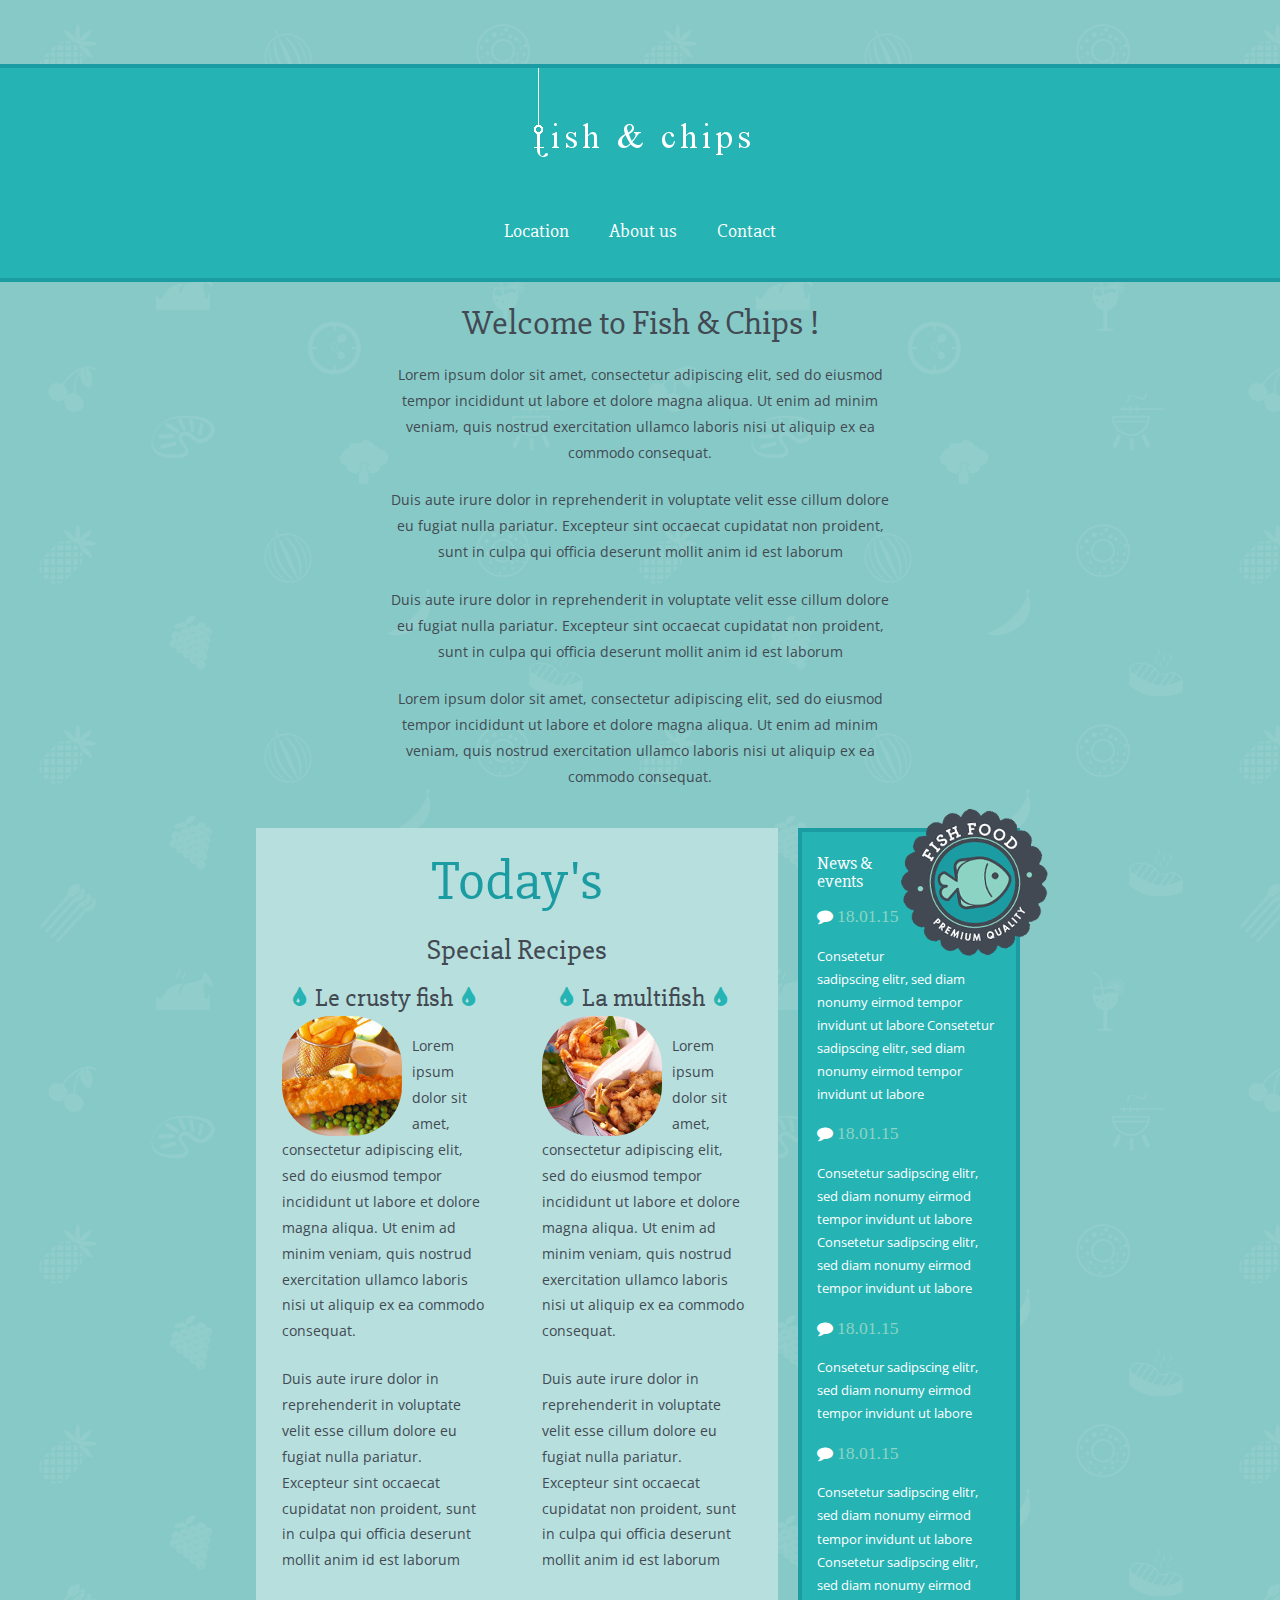
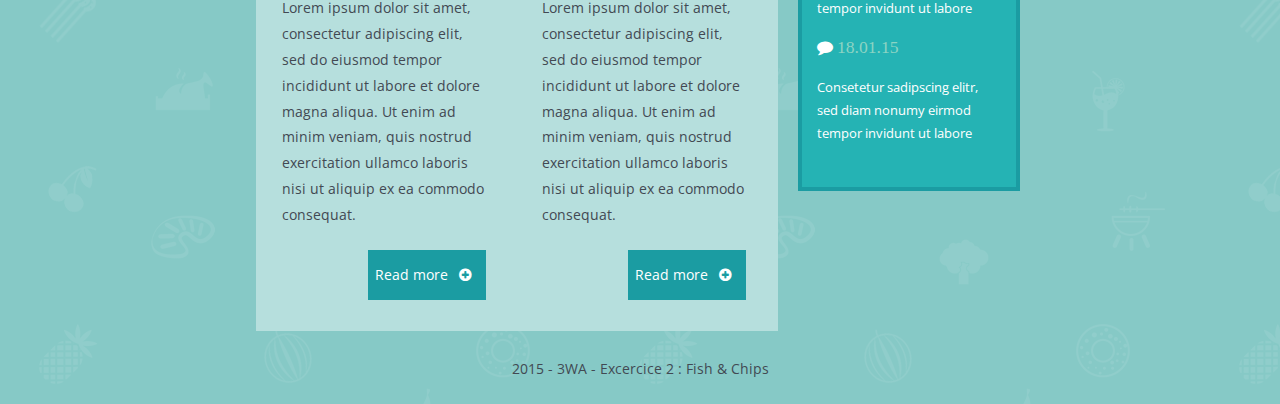
<file: module04/index.html>
<!DOCTYPE html>
<html lang="fr">

	<head>
		<meta charset="utf-8">
		<link href="css/reset.css" rel="stylesheet" type="text/css">
		<link href='https://fonts.googleapis.com/css?family=Slabo+27px&subset=latin,latin-ext' rel='stylesheet' type='text/css'>
		<link href='https://fonts.googleapis.com/css?family=Open+Sans:400,600,400italic,600italic,700,700italic,800,800italic&subset=latin,latin-ext' rel='stylesheet' type='text/css'>
		<link rel="stylesheet" href="https://maxcdn.bootstrapcdn.com/font-awesome/4.5.0/css/font-awesome.min.css">
		<link href="css/style.css" rel="stylesheet" type="text/css">
		<title>Bienvenue chez Fish &#38; Chips!</title>
	</head>

	<body>
		<header>
			<a href="#" id="logo-header">
				<img src="img/logo.png" alt="Le logo de Fish &#38; Chips"/>
			</a>
			<nav>
				<ul>
					<li class="nav-header">
						<a href="#" class="nav-header">Location</a>
					</li>
					<li class="nav-header">
						<a href="#" class="nav-header">About us</a>
					</li>
					<li class="nav-header">
						<a href="#" class="nav-header">Contact</a>
					</li>
				</ul>
			</nav>
		</header>
		<main>
			<section id="welcome-section">
				<h1>Welcome to Fish &#38; Chips !</h1>
				<p>Lorem ipsum dolor sit amet, consectetur adipiscing elit, sed do eiusmod tempor incididunt ut labore et dolore magna aliqua. Ut enim ad minim veniam, quis nostrud exercitation ullamco laboris nisi ut aliquip ex ea commodo consequat.</p>
				<p>Duis aute irure dolor in reprehenderit in voluptate velit esse cillum dolore eu fugiat nulla pariatur. Excepteur sint occaecat cupidatat non proident, sunt in culpa qui officia deserunt mollit anim id est laborum</p>
				<p>Duis aute irure dolor in reprehenderit in voluptate velit esse cillum dolore eu fugiat nulla pariatur. Excepteur sint occaecat cupidatat non proident, sunt in culpa qui officia deserunt mollit anim id est laborum</p>
				<p>Lorem ipsum dolor sit amet, consectetur adipiscing elit, sed do eiusmod tempor incididunt ut labore et dolore magna aliqua. Ut enim ad minim veniam, quis nostrud exercitation ullamco laboris nisi ut aliquip ex ea commodo consequat.</p>
			</section>
			<section id="today-section">
				<h2>Today's</h2>
				<h3>Special Recipes</h3>
				<article class="today-article">
					<h4>
						<i class="fa fa-tint"></i> 
						 Le crusty fish 
						 <i class="fa fa-tint"></i>
					</h4>
					<img src="img/recipe1.jpg" alt="Photo du crusty fish" class="today-article-image"/>
					<p>Lorem ipsum dolor sit amet, consectetur adipiscing elit, sed do eiusmod tempor incididunt ut labore et dolore magna aliqua. Ut enim ad minim veniam, quis nostrud exercitation ullamco laboris nisi ut aliquip ex ea commodo consequat.</p>
					<p>Duis aute irure dolor in reprehenderit in voluptate velit esse cillum dolore eu fugiat nulla pariatur. Excepteur sint occaecat cupidatat non proident, sunt in culpa qui officia deserunt mollit anim id est laborum</p>
					<p>Lorem ipsum dolor sit amet, consectetur adipiscing elit, sed do eiusmod tempor incididunt ut labore et dolore magna aliqua. Ut enim ad minim veniam, quis nostrud exercitation ullamco laboris nisi ut aliquip ex ea commodo consequat.</p>
					<a href="#" class="read">
						Read more <i class="fa fa-plus-circle"></i>
					</a>
				</article>
				<article class="today-article">
					<h4>
						<i class="fa fa-tint"></i> 
						 La multifish
						 <i class="fa fa-tint"></i>
					</h4>
					<img src="img/recipe2.jpg" alt="Photo du multifish" class="today-article-image"/>
					<p>Lorem ipsum dolor sit amet, consectetur adipiscing elit, sed do eiusmod tempor incididunt ut labore et dolore magna aliqua. Ut enim ad minim veniam, quis nostrud exercitation ullamco laboris nisi ut aliquip ex ea commodo consequat.</p>
					<p>Duis aute irure dolor in reprehenderit in voluptate velit esse cillum dolore eu fugiat nulla pariatur. Excepteur sint occaecat cupidatat non proident, sunt in culpa qui officia deserunt mollit anim id est laborum</p>
					<p>Lorem ipsum dolor sit amet, consectetur adipiscing elit, sed do eiusmod tempor incididunt ut labore et dolore magna aliqua. Ut enim ad minim veniam, quis nostrud exercitation ullamco laboris nisi ut aliquip ex ea commodo consequat.</p>
					<a href="#" class="read">
						Read more <i class="fa fa-plus-circle"></i>
					</a>
				</article>
			</section>
			<aside id="news-section">
				<img src="img/vignette.png" alt="Vignette Premium Quality"/>
				<h5><span>News</span> &#38; events</h5>
				<ul>
					<li>
						<i class="fa fa-comment"></i>
						<a href="#" class="link-news-date">
							<time datetime="2015-01-18">18.01.15 </time>
						</a>
						<p>Consetetur sadipscing elitr, sed diam nonumy eirmod tempor invidunt ut labore Consetetur sadipscing elitr, sed diam nonumy eirmod tempor invidunt ut labore </p>
					</li>
					<li>
						<i class="fa fa-comment"></i>
						<a href="#" class="link-news-date">
							<time datetime="2015-01-18">18.01.15 </time>
						</a>
						<p>Consetetur sadipscing elitr, sed diam nonumy eirmod tempor invidunt ut labore Consetetur sadipscing elitr, sed diam nonumy eirmod tempor invidunt ut labore </p>
					</li>
					<li>
						<i class="fa fa-comment"></i>
						<a href="#" class="link-news-date">
							<time datetime="2015-01-18">18.01.15 </time>
						</a>
						<p>Consetetur sadipscing elitr, sed diam nonumy eirmod tempor invidunt ut labore </p>
					</li>
					<li>
						<i class="fa fa-comment"></i>
						<a href="#" class="link-news-date">
							<time datetime="2015-01-18">18.01.15 </time>
						</a>
						<p>Consetetur sadipscing elitr, sed diam nonumy eirmod tempor invidunt ut labore Consetetur sadipscing elitr, sed diam nonumy eirmod tempor invidunt ut labore </p>
					</li>
					<li>
						<i class="fa fa-comment"></i>
						<a href="#" class="link-news-date">
							<time datetime="2015-01-18">18.01.15 </time>
						</a>
						<p>Consetetur sadipscing elitr, sed diam nonumy eirmod tempor invidunt ut labore </p>
					</li>
				</ul>
			</aside>
		</main>
		<footer>
			<p>2015 - 3WA - Excercice 2 : Fish &#38; Chips</p>
		</footer>
	</body>

</html>
</file>
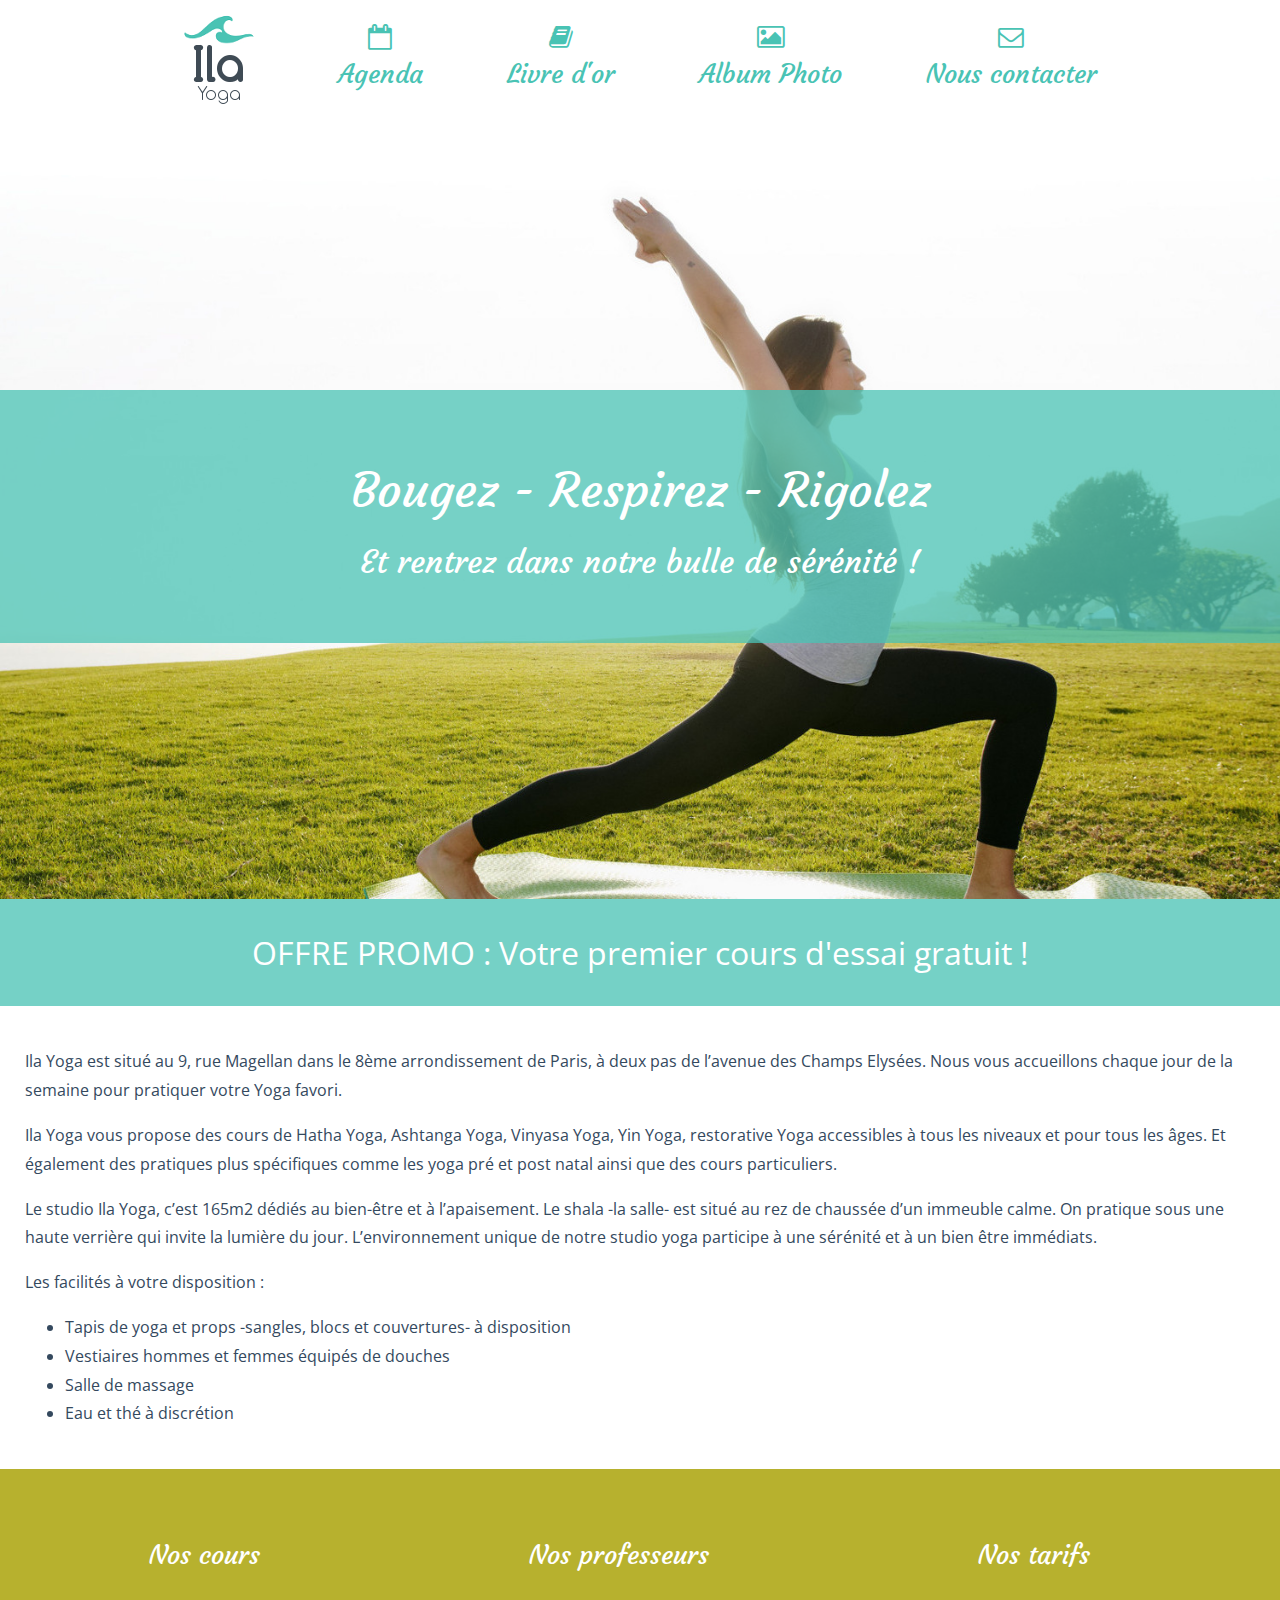
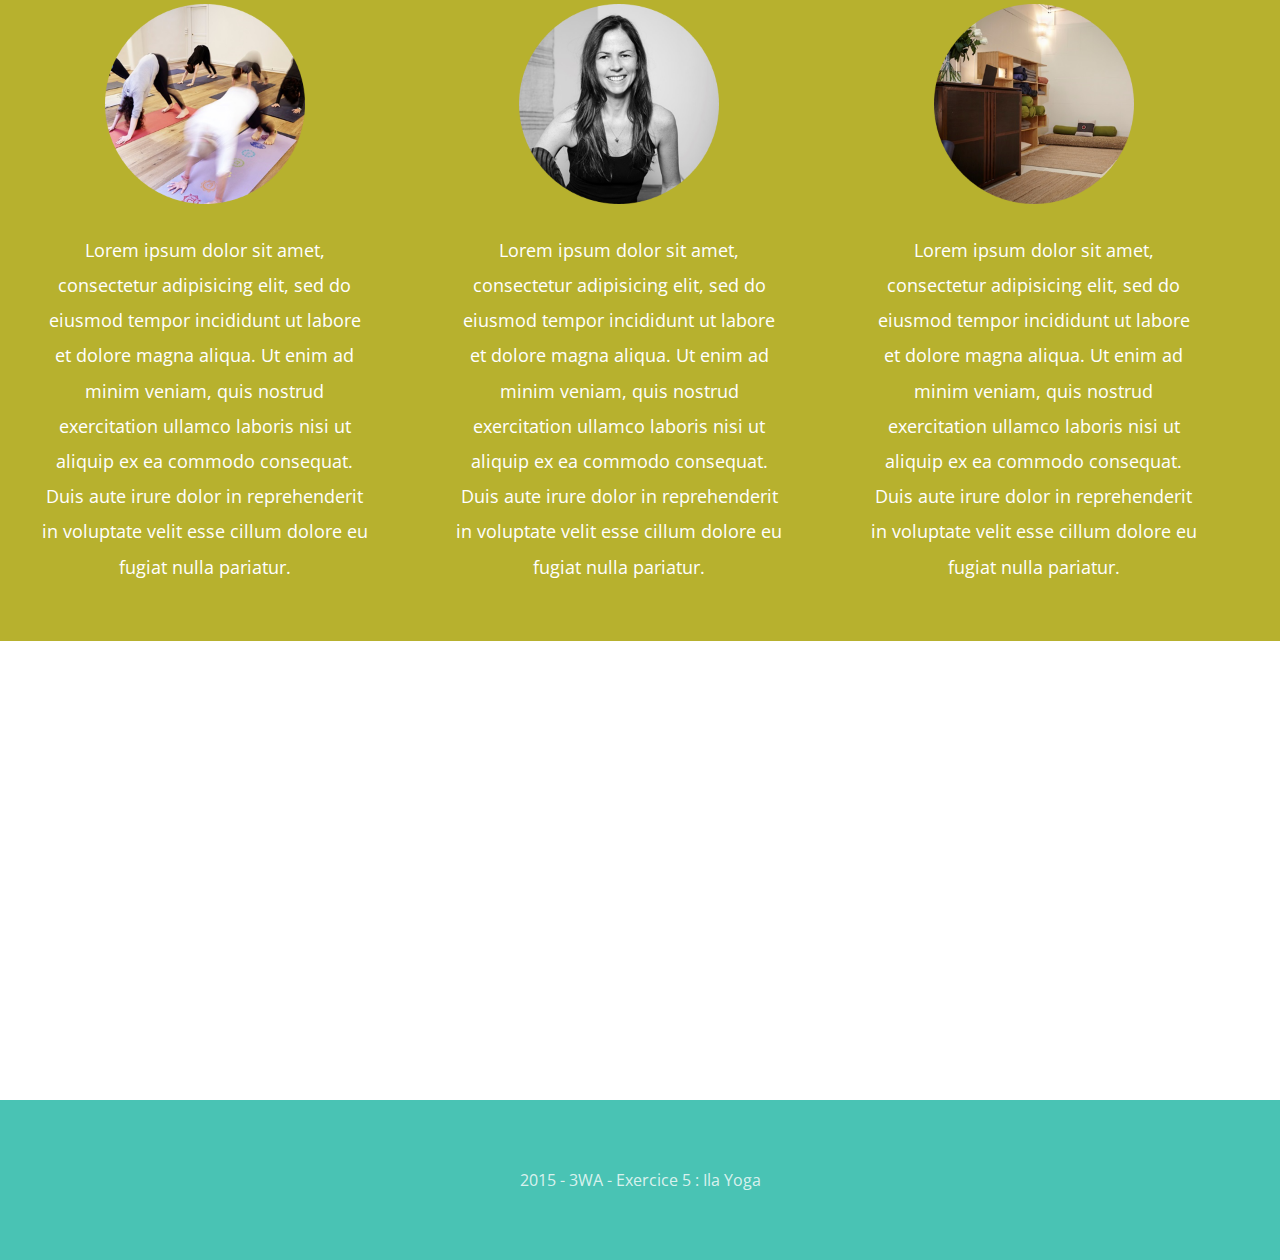
<file: module05-06/index.html>
<!DOCTYPE html>
<html>
<head>
	<meta charset="utf-8" />
	<!-- Perso CSS -->
	<link rel="stylesheet" href="https://maxcdn.bootstrapcdn.com/font-awesome/4.5.0/css/font-awesome.min.css">
	<link href='https://fonts.googleapis.com/css?family=Open+Sans|Courgette' rel='stylesheet' type='text/css'>
	<link rel="stylesheet" type="text/css" href="css/style.css" />
	<title>Module 5 - Ila Yoga</title>
</head>
<body>
	<!--HEADER-->
	<header>
		<nav>
			<a href="index.html"><img src="img/logo.png" alt="Logo de Omnibus" /></a>
			<a href="agenda.html"><i class="fa fa-calendar-o"></i>Agenda</a>
			<a href="#"><i class="fa fa-book"></i>Livre d'or</a>
			<a href="#"><i class="fa fa-picture-o"></i>Album Photo</a>
			<a href="contact.html"><i class="fa fa-envelope-o"></i>Nous contacter</a>
		</nav>
		<div id="presentation">
			<div id="title">
				<h1>Bougez - Respirez - Rigolez</h1>
				<h2>Et rentrez dans notre bulle de sérénité !</h2>
			</div>
		</div>
	</header>
	<!--MAIN CONTENT-->
	<p class="promo">OFFRE PROMO : Votre premier cours d'essai gratuit !</p>
	<main>
		<section class="container">
			<p>Ila Yoga est situé au 9, rue Magellan dans le 8ème arrondissement de Paris, à deux pas de l’avenue des Champs Elysées. Nous vous accueillons chaque jour de la semaine pour pratiquer votre Yoga favori.</p>
			<p>Ila Yoga vous propose des cours de Hatha Yoga, Ashtanga Yoga, Vinyasa Yoga, Yin Yoga, restorative Yoga accessibles à tous les niveaux et pour tous les âges. Et également des pratiques plus spécifiques comme les yoga pré et post natal ainsi que des cours particuliers.</p>
			<p>Le studio Ila Yoga, c’est 165m2 dédiés au bien-être et à l’apaisement. Le shala -la salle- est situé au rez de chaussée d’un immeuble calme. On pratique sous une haute verrière qui invite la lumière du jour. L’environnement unique de notre studio yoga participe à une sérénité et à un bien être immédiats.</p>
			<p>Les facilités à votre disposition :</p>
			<ul>
				<li>Tapis de yoga et props -sangles, blocs et couvertures- à disposition</li>
				<li>Vestiaires hommes et femmes équipés de douches</li>
				<li>Salle de massage</li>
				<li>Eau et thé à discrétion</li>
			</ul>
		</section>
		<section class="description">
			<div class="bulle">
				<h2>Nos cours</h2>
				<img src="img/home/1.png" alt="" />
				<p>Lorem ipsum dolor sit amet, consectetur adipisicing elit, sed do eiusmod tempor incididunt ut labore et dolore magna aliqua. Ut enim ad minim veniam, quis nostrud exercitation ullamco laboris nisi ut aliquip ex ea commodo consequat. Duis aute irure dolor in reprehenderit in voluptate velit esse cillum dolore eu fugiat nulla pariatur.</p>
			</div>
			<div class="bulle">
				<h2>Nos professeurs</h2>
				<img src="img/home/2.png" alt="" />
				<p>Lorem ipsum dolor sit amet, consectetur adipisicing elit, sed do eiusmod tempor incididunt ut labore et dolore magna aliqua. Ut enim ad minim veniam, quis nostrud exercitation ullamco laboris nisi ut aliquip ex ea commodo consequat. Duis aute irure dolor in reprehenderit in voluptate velit esse cillum dolore eu fugiat nulla pariatur.</p>
			</div>
			<div class="bulle">
				<h2>Nos tarifs</h2>
				<img src="img/home/3.png" alt="" />
				<p>Lorem ipsum dolor sit amet, consectetur adipisicing elit, sed do eiusmod tempor incididunt ut labore et dolore magna aliqua. Ut enim ad minim veniam, quis nostrud exercitation ullamco laboris nisi ut aliquip ex ea commodo consequat. Duis aute irure dolor in reprehenderit in voluptate velit esse cillum dolore eu fugiat nulla pariatur.</p>
			</div>
		</section>
		<iframe src="https://www.google.com/maps/embed?pb=!1m14!1m8!1m3!1d6242.233572575128!2d2.31612129916174!3d48.86705935484506!3m2!1i1024!2i768!4f13.1!3m3!1m2!1s0x47e66fc50dc75ccf%3A0x42f0f4fa01438416!2sFranklin+D.+Roosevelt!5e0!3m2!1sfr!2sfr!4v1451318946422" width="600" height="450" frameborder="0" style="border:0" allowfullscreen></iframe>
	</main>
	<!--FOOTER-->
	<footer>
		<p>2015 - 3WA - Exercice 5 : Ila Yoga</p>
	</footer>
</body>
</html>
</file>
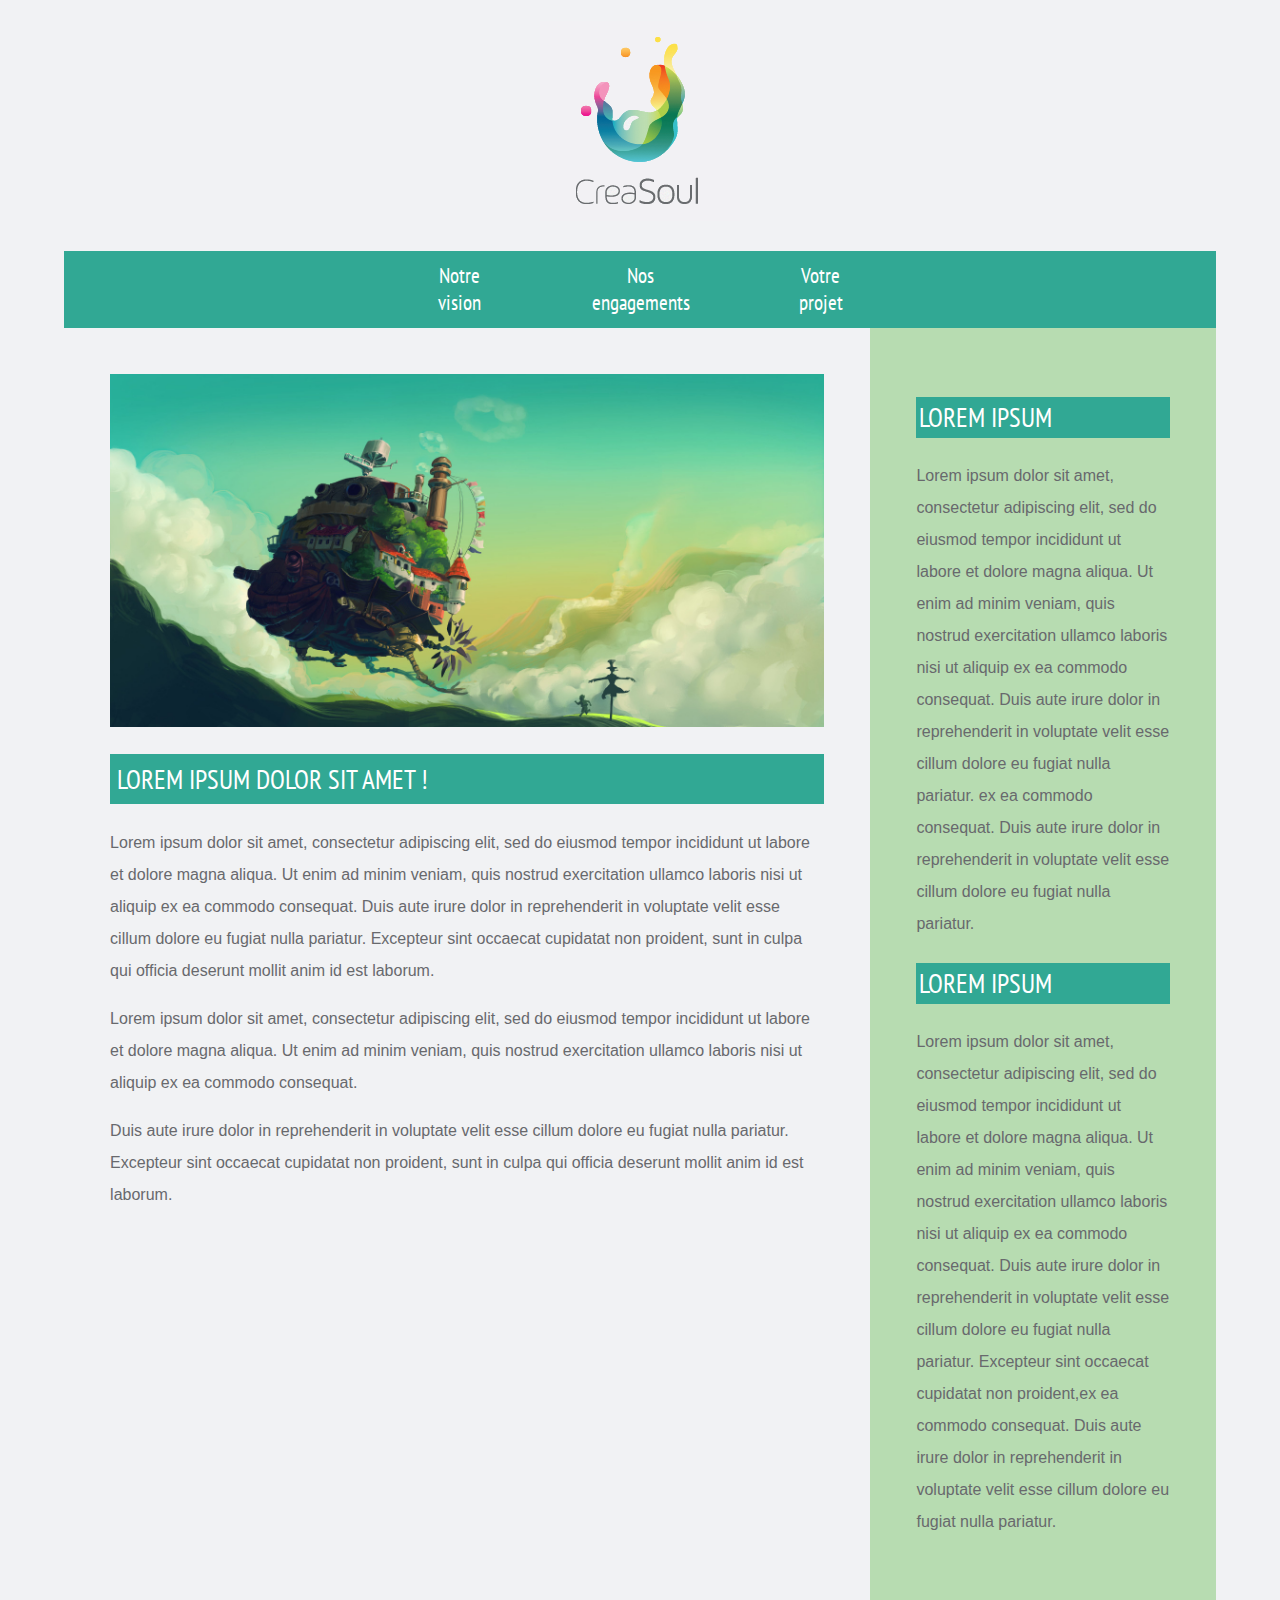
<file: module08/html/index.html>
<!DOCTYPE html>
<html>
<head>
	<meta charset="utf-8" />
	<meta name="viewport" content="width=device-width, initial-scale=1.0" />
	<link rel="stylesheet" type="text/css" href="../css/normalize.css" />
	<link href='https://fonts.googleapis.com/css?family=Open+Sans:400,600,400italic,600italic,700,700italic,800,800italic&subset=latin,latin-ext' rel='stylesheet' type='text/css'>
	<link href='https://fonts.googleapis.com/css?family=PT+Sans+Narrow:400,700' rel='stylesheet' type='text/css'>
	<link rel="stylesheet" type="text/css" href="../css/style.css" />
	<title>CreaSoul</title>
</head>
<body>
	<header>
		<h1>
			<a href="index.html">
				<img src="../img/logo.png" alt="Logo de Creasoul" />
			</a>
		</h1>
		<nav>
			<ul>
				<li class="nav-header">
					<a href="#" class="nav-header">Notre vision</a>
				</li>
				<li class="nav-header">
					<a href="#" class="nav-header">Nos engagements</a>
				</li>
				<li class="nav-header">
					<a href="#" class="nav-header">Votre projet</a>
				</li>
			</ul>
		</nav>
	</header>
	<main>
		<section>
			<article>
				<img src="../img/illu.jpg" alt="Dessin d'une ville volante" id="article-castle-image" />
				<h2>Lorem ipsum dolor sit amet !</h2>
				<p>Lorem ipsum dolor sit amet, consectetur adipiscing elit, sed do eiusmod tempor incididunt ut labore et dolore magna aliqua. Ut enim ad minim veniam, quis nostrud exercitation ullamco laboris nisi ut aliquip ex ea commodo consequat. Duis aute irure dolor in reprehenderit in voluptate velit esse cillum dolore eu fugiat nulla pariatur. Excepteur sint occaecat cupidatat non proident, sunt in culpa qui officia deserunt mollit anim id est laborum.</p>
				<p>Lorem ipsum dolor sit amet, consectetur adipiscing elit, sed do eiusmod tempor incididunt ut labore et dolore magna aliqua. Ut enim ad minim veniam, quis nostrud exercitation ullamco laboris nisi ut aliquip ex ea commodo consequat.</p>
				<p>Duis aute irure dolor in reprehenderit in voluptate velit esse cillum dolore eu fugiat nulla pariatur. Excepteur sint occaecat cupidatat non proident, sunt in culpa qui officia deserunt mollit anim id est laborum.</p>
			</article>
		</section>
		<aside>
			<article class="article-aside">
				<h2>Lorem ipsum</h2>
				<p>Lorem ipsum dolor sit amet, consectetur adipiscing elit, sed do eiusmod tempor incididunt ut labore et dolore magna aliqua. Ut enim ad minim veniam, quis nostrud exercitation ullamco laboris nisi ut aliquip ex ea commodo consequat. Duis aute irure dolor in reprehenderit in voluptate velit esse cillum dolore eu fugiat nulla pariatur. ex ea commodo consequat. Duis aute irure dolor in reprehenderit in voluptate velit esse cillum dolore eu fugiat nulla pariatur.</p>
			</article>
			<article class="article-aside">
				<h2>Lorem ipsum</h2>
				<p>Lorem ipsum dolor sit amet, consectetur adipiscing elit, sed do eiusmod tempor incididunt ut labore et dolore magna aliqua. Ut enim ad minim veniam, quis nostrud exercitation ullamco laboris nisi ut aliquip ex ea commodo consequat. Duis aute irure dolor in reprehenderit in voluptate velit esse cillum dolore eu fugiat nulla pariatur. Excepteur sint occaecat cupidatat non proident,ex ea commodo consequat. Duis aute irure dolor in reprehenderit in voluptate velit esse cillum dolore eu fugiat nulla pariatur.</p>
			</article>
		</aside>
	</main>
</body>
</html>
</file>
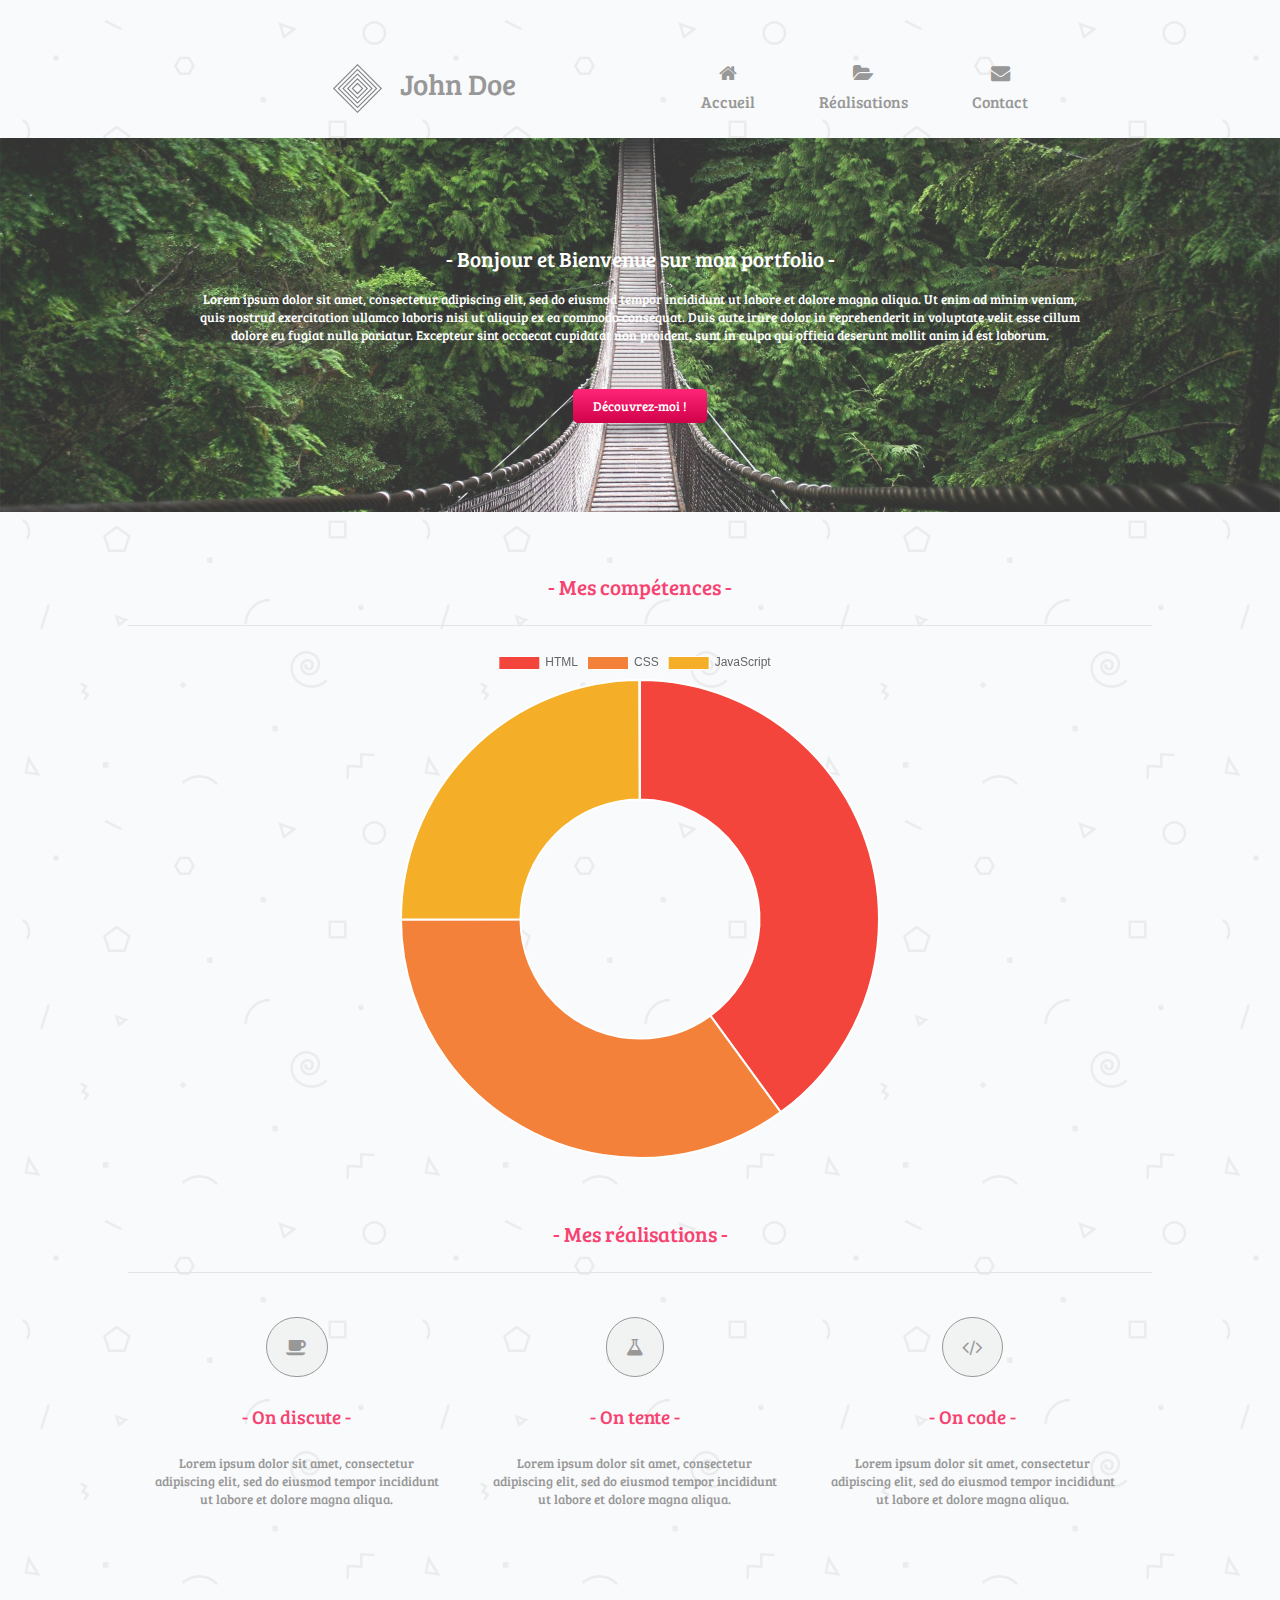
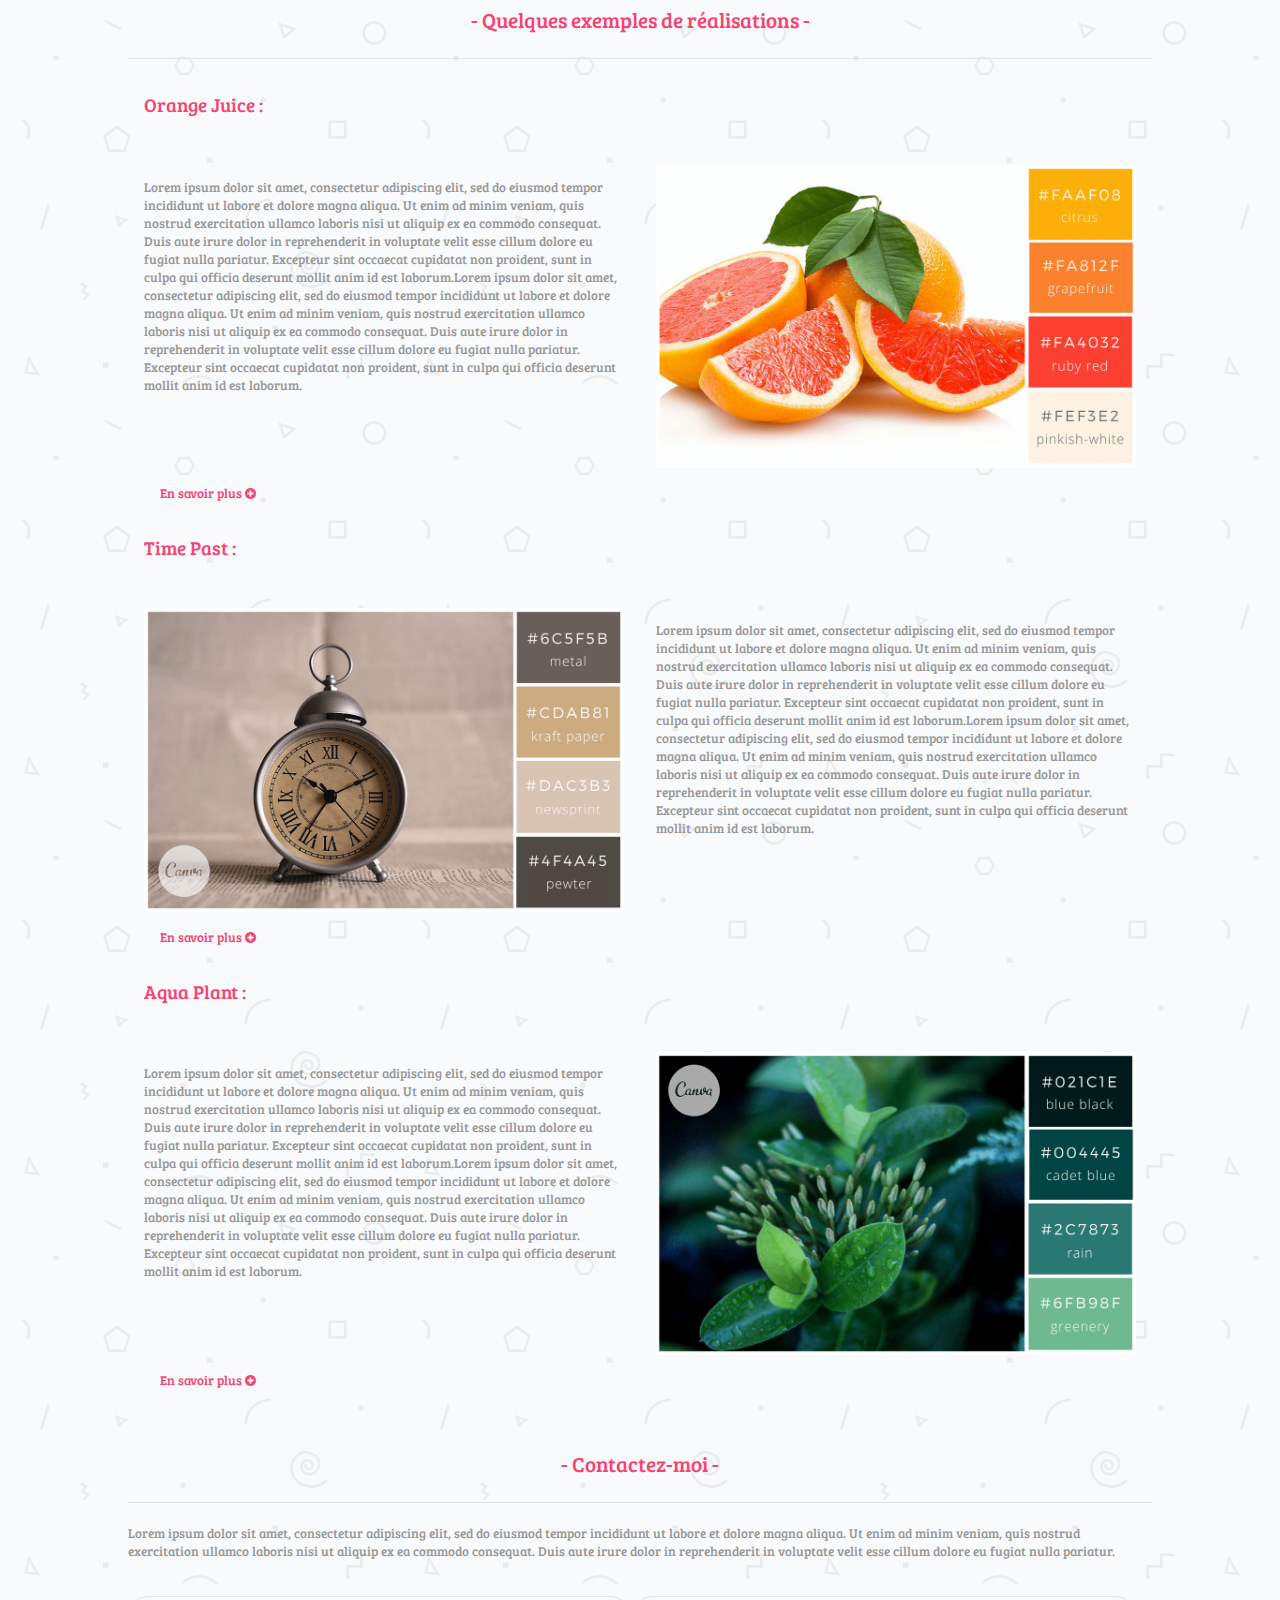
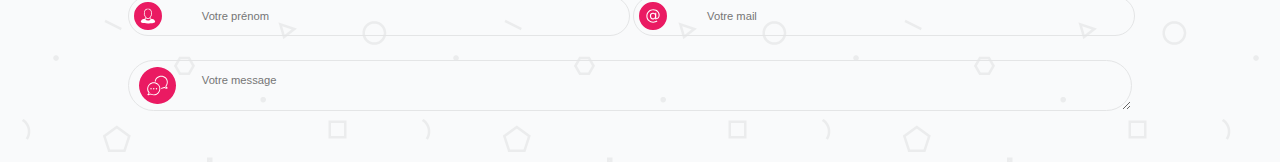
<file: module11/html/index.html>
<!DOCTYPE html>
<html lang="fr">

	<head>
		<meta charset="utf-8">
		<meta name="viewport" content="width=device-width, initial-scale=1.0" />
		<link href="../css/normalize.css" rel="stylesheet" type="text/css">
		<link href='https://fonts.googleapis.com/css?family=Open+Sans:400,600,400italic,600italic,700,700italic,800,800italic&subset=latin,latin-ext' rel='stylesheet' type='text/css'>
		<link href='https://fonts.googleapis.com/css?family=Bree+Serif&subset=latin,latin-ext' rel='stylesheet' type='text/css'>
		<link rel="stylesheet" href="https://maxcdn.bootstrapcdn.com/font-awesome/4.6.1/css/font-awesome.min.css">
		<script src="../Chart.js-master/dist/Chart.js"></script>
		<link href="../css/style.css" rel="stylesheet" type="text/css">
		<title>John Doe</title>
	</head>

	<body>
		<header>
			<nav>
				<h1>
				<a href="#">
					<img src="../img/logo.svg" id="logo-header" alt="Logo John Doe" /> 
				John Doe
				</a>
				</h1>
				<ul>
					<li class="nav-header">
						<a href="#" class="nav-header">
							<i class="fa fa-home nav-header-icons" aria-hidden="true"></i>
							Accueil
						</a>
					</li>
					<li class="nav-header">
						<a href="#" class="nav-header">
							<i class="fa fa-folder-open nav-header-icons" aria-hidden="true"></i>
							Réalisations
						</a>
					</li>
					<li class="nav-header">
						<a href="#" class="nav-header">
							<i class="fa fa-envelope nav-header-icons" aria-hidden="true"></i>
							Contact
						</a>
					</li>
				</ul>
			</nav>
			<section id="portfolio-description-header">
				<h2>Bonjour et Bienvenue sur mon portfolio</h2>
				<p class="text-background-image">
					Lorem ipsum dolor sit amet, consectetur adipiscing elit, sed do eiusmod tempor incididunt ut labore et dolore magna aliqua. Ut enim ad minim veniam, quis nostrud exercitation ullamco laboris nisi ut aliquip ex ea commodo consequat. Duis aute irure dolor in reprehenderit in voluptate velit esse cillum dolore eu fugiat nulla pariatur. Excepteur sint occaecat cupidatat non proident, sunt in culpa qui officia deserunt mollit anim id est laborum.
				</p>
				<button>Découvrez-moi !</button>
			</section>
		</header>

		<main>
			<section id="donut-chart-section">
				<h3>Mes compétences</h3>
				<canvas id="donutChart">
					Diagramme Donut décrivant les compétences de John Doe
				</canvas>
				<script>
					var data = {
    						labels: [
    							"HTML",
       							"CSS", //ce sont des libellés, 
       							"JavaScript" //il y en a trois, pour 3 catégories. Ce nombre devra être cohérent avec le tableau ci dessous
   							],
    						datasets: [{
            					data: [40, 35, 25], // ici, ce sont les valeurs relatives pour chaque catégorie.
           						backgroundColor: [ //ici, ce sont les couleurs que tu veux pour les portions de doughnut.
           							"#F3453C",
           							"#F4813A",
                					"#F5AE28"
            					],
           						hoverBackgroundColor: [ //ici, les couleurs au survol de la souris, 
                					"#FF0000",
               						"#FF4500",
                					"#FFD700"
            					]
        					}]
						};
						var ctx = document.getElementById("donutChart");//ctx est "la zone de dessin" (entre guillemet, car c'est pas tout à fait exact, mais tant qu'on a pas plus vu ca ensemble, j'ai pas mieux à te proposer)
						var myDoughnutChart = new Chart(ctx, { //on lui dit te faire un nouveau chart, en prennant en parametre le ctx (défini avant 
   							type: 'doughnut',  //type de graphe, si tu veux essaye "pie"
    						data: data // on les a défini au dessus.
					});
				</script>
			</section>
			<section id="realisations-section">
				<h3>Mes réalisations</h3>
				<article class="realisations-article">
					<a href=#>
						<i class="fa fa-coffee article-logo" aria-hidden="true"></i>
					</a>
					<h4>On discute</h4>
					<p>
						Lorem ipsum dolor sit amet, consectetur adipiscing elit, sed do eiusmod tempor incididunt ut labore et dolore magna aliqua.
					</p>
				</article>
				<article class="realisations-article">
					<a href=#>
						<i class="fa fa-flask article-logo" aria-hidden="true"></i>
					</a>
					<h4>On tente</h4>
					<p>
						Lorem ipsum dolor sit amet, consectetur adipiscing elit, sed do eiusmod tempor incididunt ut labore et dolore magna aliqua.
					</p>
				</article>
				<article class="realisations-article">
					<a href=#>
						<i class="fa fa-code article-logo" aria-hidden="true"></i>
					</a>
					<h4>On code</h4>
					<p>
						Lorem ipsum dolor sit amet, consectetur adipiscing elit, sed do eiusmod tempor incididunt ut labore et dolore magna aliqua.
					</p>
				</article>
			</section>
			<section id="realisations-examples-section">
				<h3>Quelques exemples de réalisations</h3>
				<article class="realisations-examples-article">
					<h5>Orange Juice :</h5>
					<p class="realisations-examples-text">
					Lorem ipsum dolor sit amet, consectetur adipiscing elit, sed do eiusmod tempor incididunt ut labore et dolore magna aliqua. Ut enim ad minim veniam, quis nostrud exercitation ullamco laboris nisi ut aliquip ex ea commodo consequat. Duis aute irure dolor in reprehenderit in voluptate velit esse cillum dolore eu fugiat nulla pariatur. Excepteur sint occaecat cupidatat non proident, sunt in culpa qui officia deserunt mollit anim id est laborum.Lorem ipsum dolor sit amet, consectetur adipiscing elit, sed do eiusmod tempor incididunt ut labore et dolore magna aliqua. Ut enim ad minim veniam, quis nostrud exercitation ullamco laboris nisi ut aliquip ex ea commodo consequat. Duis aute irure dolor in reprehenderit in voluptate velit esse cillum dolore eu fugiat nulla pariatur. Excepteur sint occaecat cupidatat non proident, sunt in culpa qui officia deserunt mollit anim id est laborum.
					</p>
					<img src="../img/real/1.png" alt="Photo d'agrumes" class="realisations-examples-img" />
					<a href="#" class="read-more">
						En savoir plus
						<i class="fa fa-plus-circle" aria-hidden="true"></i>
					</a>
				</article>
				<article class="realisations-examples-article">
					<h5>Time Past :</h5>
					<img src="../img/real/2.png" alt="Photo d'un réveil" class="realisations-examples-img" />
					<p class="realisations-examples-text">
						Lorem ipsum dolor sit amet, consectetur adipiscing elit, sed do eiusmod tempor incididunt ut labore et dolore magna aliqua. Ut enim ad minim veniam, quis nostrud exercitation ullamco laboris nisi ut aliquip ex ea commodo consequat. Duis aute irure dolor in reprehenderit in voluptate velit esse cillum dolore eu fugiat nulla pariatur. Excepteur sint occaecat cupidatat non proident, sunt in culpa qui officia deserunt mollit anim id est laborum.Lorem ipsum dolor sit amet, consectetur adipiscing elit, sed do eiusmod tempor incididunt ut labore et dolore magna aliqua. Ut enim ad minim veniam, quis nostrud exercitation ullamco laboris nisi ut aliquip ex ea commodo consequat. Duis aute irure dolor in reprehenderit in voluptate velit esse cillum dolore eu fugiat nulla pariatur. Excepteur sint occaecat cupidatat non proident, sunt in culpa qui officia deserunt mollit anim id est laborum.
					</p>
					<a href="#" class="read-more">
						En savoir plus
						<i class="fa fa-plus-circle" aria-hidden="true"></i>
					</a>
				</article>
				<article class="realisations-examples-article">
					<h5>Aqua Plant :</h5>
					<p class="realisations-examples-text">
						Lorem ipsum dolor sit amet, consectetur adipiscing elit, sed do eiusmod tempor incididunt ut labore et dolore magna aliqua. Ut enim ad minim veniam, quis nostrud exercitation ullamco laboris nisi ut aliquip ex ea commodo consequat. Duis aute irure dolor in reprehenderit in voluptate velit esse cillum dolore eu fugiat nulla pariatur. Excepteur sint occaecat cupidatat non proident, sunt in culpa qui officia deserunt mollit anim id est laborum.Lorem ipsum dolor sit amet, consectetur adipiscing elit, sed do eiusmod tempor incididunt ut labore et dolore magna aliqua. Ut enim ad minim veniam, quis nostrud exercitation ullamco laboris nisi ut aliquip ex ea commodo consequat. Duis aute irure dolor in reprehenderit in voluptate velit esse cillum dolore eu fugiat nulla pariatur. Excepteur sint occaecat cupidatat non proident, sunt in culpa qui officia deserunt mollit anim id est laborum.
					</p>
					<img src="../img/real/3.png" alt="Photo d'une plante aquatique" class="realisations-examples-img" />
					<a href="#" class="read-more">
						En savoir plus
						<i class="fa fa-plus-circle" aria-hidden="true"></i>
					</a>
				</article>
			</section>
		</main>

		<footer>
			<h3>Contactez-moi</h3>
			<p>
				Lorem ipsum dolor sit amet, consectetur adipiscing elit, sed do eiusmod tempor incididunt ut labore et dolore magna aliqua. Ut enim ad minim veniam, quis nostrud exercitation ullamco laboris nisi ut aliquip ex ea commodo consequat. Duis aute irure dolor in reprehenderit in voluptate velit esse cillum dolore eu fugiat nulla pariatur.
			</p>
			<form>
				<input type="text" placeholder="Votre prénom" id="firstname-form">
				<input type="email" placeholder="Votre mail" id="email-form">
				<textarea placeholder="Votre message"></textarea> 
			</form>
		</footer>
	</body>

</html>
</file>
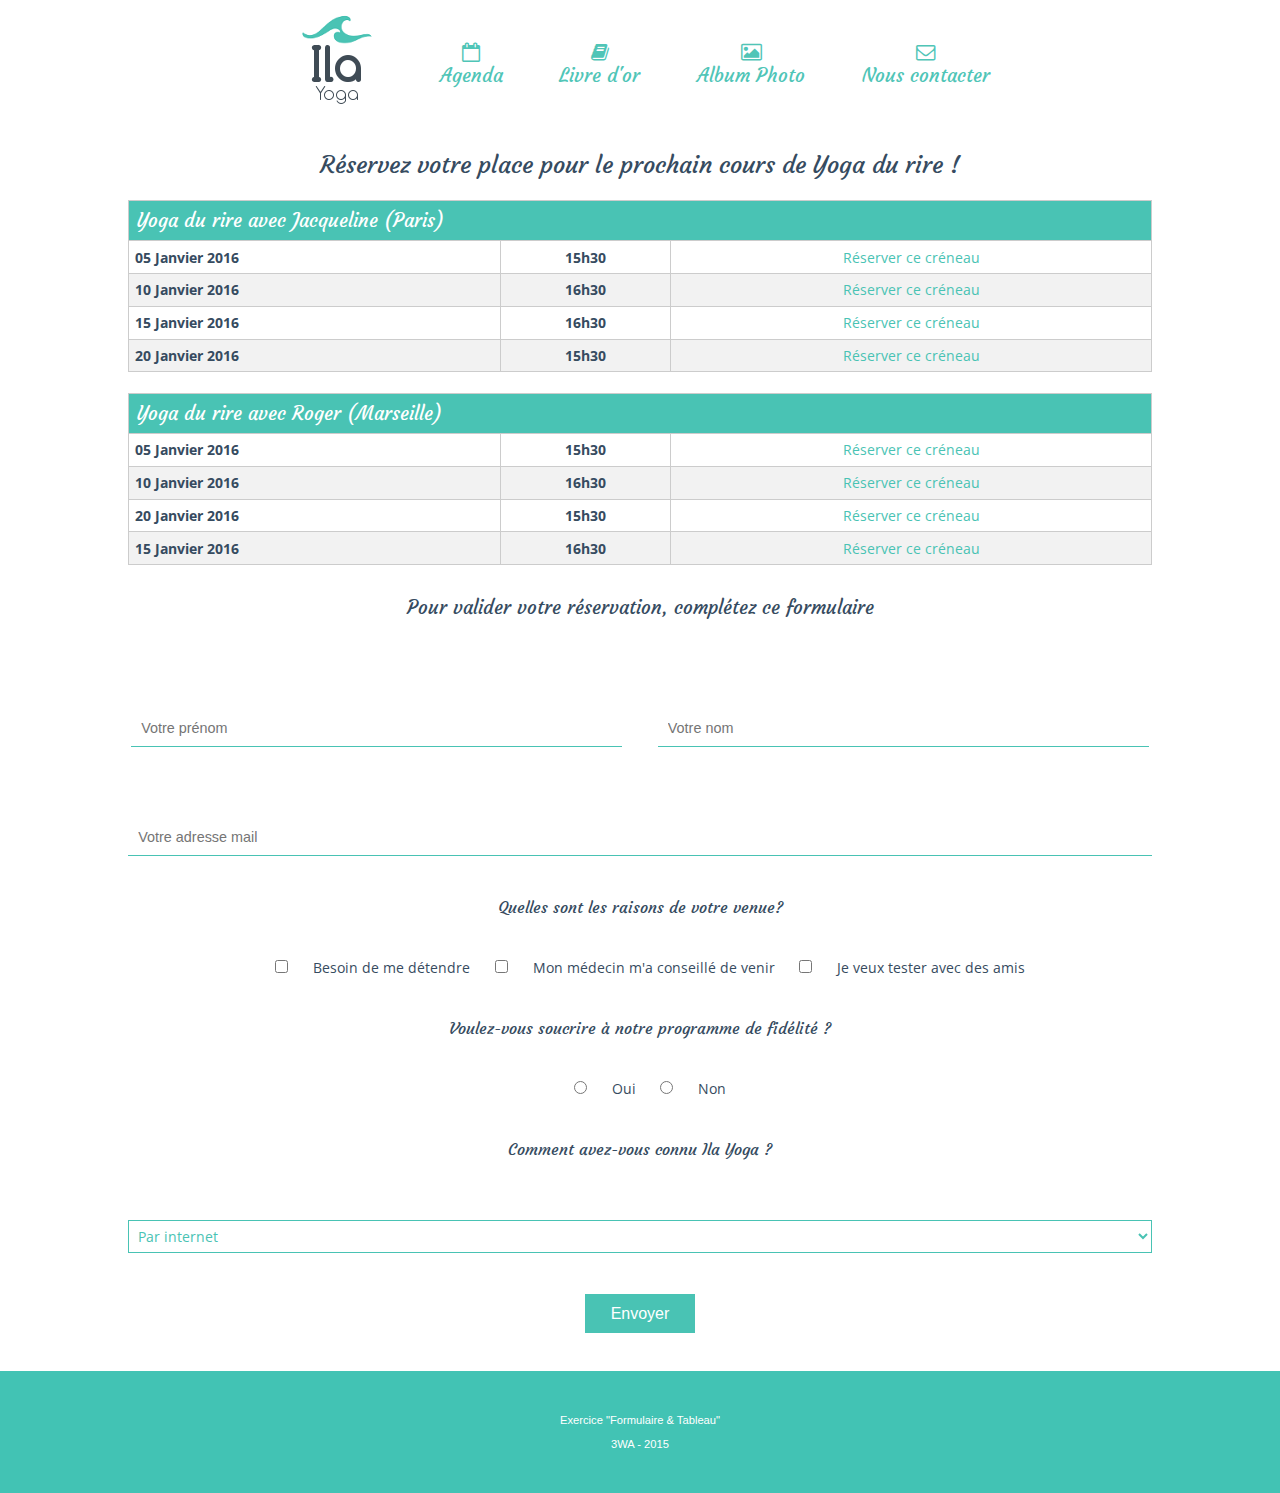
<file: module05-06/agenda.html>
<!DOCTYPE html>
<html lang="fr">

	<head>
		<meta charset="utf-8">
		<link href="css/normalize.css" rel="stylesheet" type="text/css">
		<link href='https://fonts.googleapis.com/css?family=Open+Sans:400,600,400italic,600italic,700,700italic,800,800italic&subset=latin,latin-ext' rel='stylesheet' type='text/css'>
		<link href='https://fonts.googleapis.com/css?family=Courgette&subset=latin,latin-ext' rel='stylesheet' type='text/css'>
		<link rel="stylesheet" href="https://maxcdn.bootstrapcdn.com/font-awesome/4.5.0/css/font-awesome.min.css">
		<link href="css/style-agenda.css" rel="stylesheet" type="text/css">
		<title>Réservez votre cours chez Ila Yoga</title>
	</head>
	<body>
		<header>
			<nav>
				<ul>
					<li class="nav-header">
						<h1>
							<a href="index.html">
								<img src="img/logo.png" alt="Le logo d'Ila Yoga"/>
							</a>
						</h1>
					</li>
					<li class="nav-header">
						<a href="agenda.html" class="nav-header">
							<i class="fa fa-calendar-o"></i>
							Agenda
						</a>
					</li>
					<li class="nav-header">
						<a href="#" class="nav-header">
							<i class="fa fa-book"></i>
							Livre d'or
						</a>
					</li>
					<li class="nav-header">
						<a href="#" class="nav-header">
							<i class="fa fa-picture-o"></i>
							Album Photo
						</a>
					</li>
					<li class="nav-header">
						<a href="#" class="nav-header">
							<i class="fa fa-envelope-o"></i>
							Nous contacter
						</a>
					</li>
				</ul>
			</nav>
		</header>
		<main>
			<h2>Réservez votre place pour le prochain cours de Yoga du rire !</h2>
			<form>
				<table>
					<thead>
						<tr>
							<th colspan="3">
								Yoga du rire avec Jacqueline (Paris)
							</th>
						</tr>
					</thead>
					<tbody>
						<tr>
							<td class="classdate-table">
								<time datetime="2016-01-05">05 Janvier 2016</time>
							</td>
							<td class="classhour-table">
								<time datetime="15:30">15h30</time>
							</td>
							<td class="classselect-table">
								<input type="checkbox" name="timeslots" value="Paris-2016-01-05-15:30" id="timeslot1">
								<label for="timeslot1"></label>
							</td>
						</tr>
						<tr class="grey-fond">
							<td class="classdate-table">
								<time datetime="2016-01-10">10 Janvier 2016</time>
							</td>
							<td class="classhour-table">
								<time datetime="16:30">16h30</time>
							</td>
							<td class="classselect-table">
								<input type="checkbox" name="timeslots" value="Paris-2016-01-10-16:30" id="timeslot2">
								<label for="timeslot2"></label>
							</td>
						</tr>
						<tr>
							<td class="classdate-table">
								<time datetime="2016-01-15">15 Janvier 2016</time>
							</td>
							<td class="classhour-table">
								<time datetime="16:30">16h30</time>
							</td>
							<td class="classselect-table">
								<input type="checkbox" name="timeslots" value="Paris-2016-01-15-15:30" id="timeslot3">
								<label for="timeslot3"></label>
							</td>
						</tr>
						<tr class="grey-fond">
							<td class="classdate-table">
								<time datetime="2016-01-20">20 Janvier 2016</time>
							</td>
							<td class="classhour-table">
								<time datetime="15:30">15h30</time>
							</td>
							<td class="classselect-table">
								<input type="checkbox" name="timeslots" value="Paris-2016-01-20-16:30" id="timeslot4">
								<label for="timeslot4"></label>
							</td>
						</tr>
					</tbody>
				</table>
				<table>
					<thead>
						<tr>
							<th colspan="3">
								Yoga du rire avec Roger (Marseille)
							</th>
						</tr>
					</thead>
					<tbody>
						<tr>
							<td class="classdate-table">
								<time datetime="2016-01-05">05 Janvier 2016</time>
							</td>
							<td class="classhour-table">
								<time datetime="15:30">15h30</time>
							</td>
							<td class="classselect-table">
								<input type="checkbox" name="timeslots" value="Marseille-2016-01-05-15:30" id="timeslot5">
								<label for="timeslot5"></label>
							</td>
						</tr>
						<tr class="grey-fond">
							<td class="classdate-table">
								<time datetime="2016-01-10">10 Janvier 2016</time>
							</td>
							<td class="classhour-table">
								<time datetime="16:30">16h30</time>
							</td>
							<td class="classselect-table">
								<input type="checkbox" name="timeslots" value="Marseille-2016-01-10-16:30" id="timeslot6">
								<label for="timeslot6"></label>
							</td>
						</tr>
						<tr>
							<td class="classdate-table">
								<time datetime="2016-01-20">20 Janvier 2016</time>
							</td>
							<td class="classhour-table">
								<time datetime="15:30">15h30</time>
							</td>
							<td class="classselect-table">
								<input type="checkbox" name="timeslots" value="Marseille-2016-01-15-15:30" id="timeslot7">
								<label for="timeslot7"></label>
							</td>
						</tr>
						<tr class="grey-fond">
							<td class="classdate-table">
								<time datetime="2016-01-15">15 Janvier 2016</time>
							</td>
							<td class="classhour-table">
								<time datetime="16:30">16h30</time>
							</td>
							<td class="classselect-table">
								<input type="checkbox" name="timeslots" value="Marseille-2016-01-20-16:30" id="timeslot8">
								<label for="timeslot8"></label>
							</td>
						</tr>
					</tbody>
				</table>
				<h3>Pour valider votre réservation, complétez ce formulaire</h3>
				<input type="text" placeholder="Votre prénom" id="firstname-form" class="lightblue-form">
				<input type="text" placeholder="Votre nom" id="name-form" class="lightblue-form">
				<input type="email" placeholder="Votre adresse mail" id="email-form" class="lightblue-form">
				<h4>Quelles sont les raisons de votre venue?</h4>
				<input type="checkbox" name="reasonsforcoming" value="leisure" id="leisure-checkbox">
				<label for="leisure-checkbox">
					Besoin de me détendre
				</label> 
				<input type="checkbox" name="reasonsforcoming" value="medical" id="medical-checkbox">
				<label for="medical-checkbox">
					Mon médecin m'a conseillé de venir
				</label> 
				<input type="checkbox" name="reasonsforcoming" value="friendtime" id="friendtime-checkbox">
				<label for="friendtime-checkbox">
					Je veux tester avec des amis
				</label> 
				<h4>Voulez-vous soucrire à notre programme de fidélité ?</h4>
				<input type="radio" name="newsletter-button" value="yes" id="newsletter-yes">
				<label for="newsletter-yes">
					Oui
				</label>
				<input type="radio" name="newsletter-button" value="no" id="newsletter-no">
				<label for="newsletter-no">
					Non
				</label>
				<h4>Comment avez-vous connu Ila Yoga ?</h4>
				<select class="lightblue-form">
					<option>Par internet</option>
					<option>Par quelqu'un que je connais</option>
					<option>Je suis passé(e) devant le club</option>
				</select>
				<button type="submit" value="Soumettre" id="send-button">
					Envoyer
				</button>
			</form>
		</main>
		<footer>
			<p class="legal-notice-footer">Exercice "Formulaire & Tableau"</p>
			<p class="legal-notice-footer">3WA - 2015</p>
		</footer>
	</body>
</html>
</file>
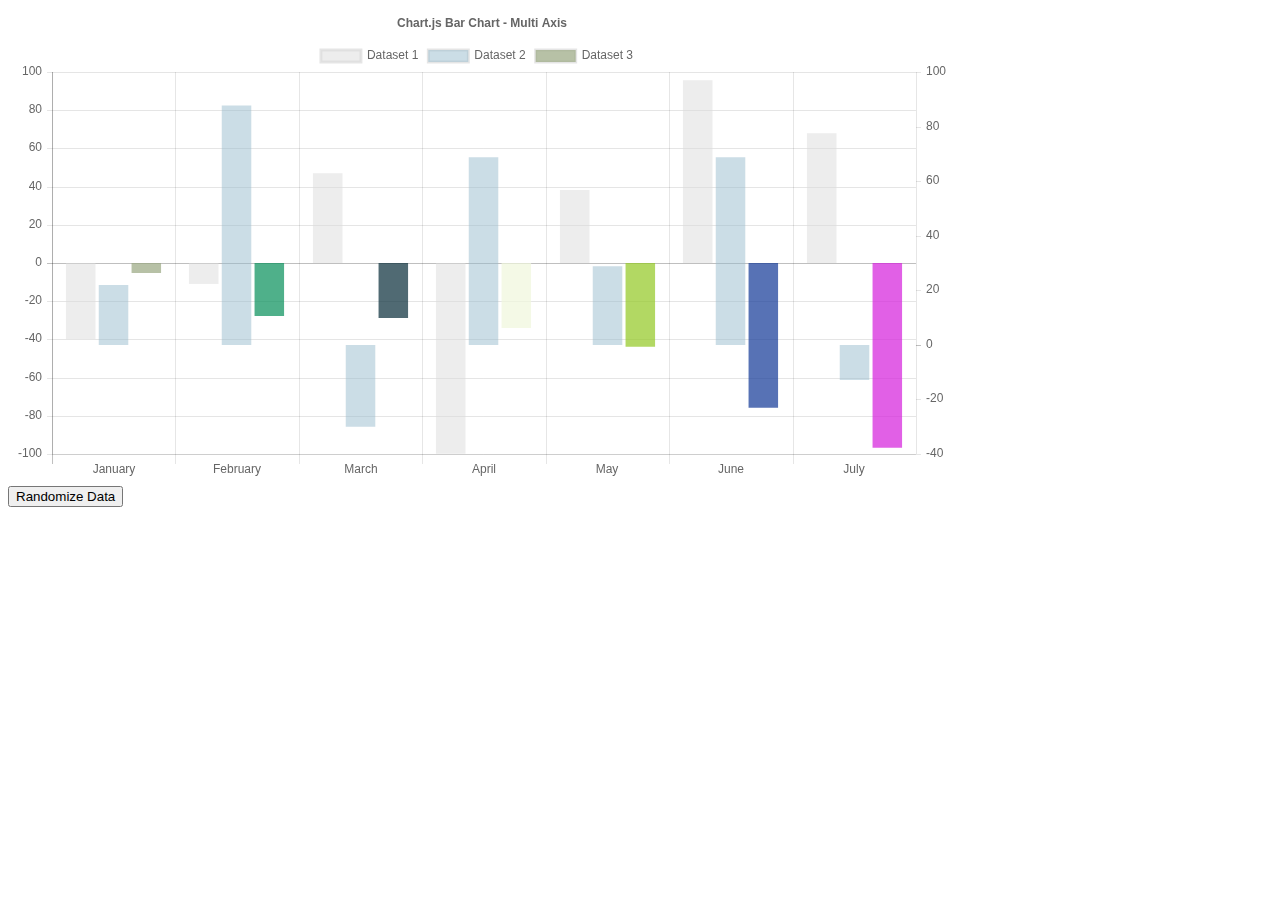
<file: module11/Chart.js-master/samples/bar-multi-axis.html>
<!doctype html>
<html>

<head>
    <title>Bar Chart Multi Axis</title>
    <script src="http://cdnjs.cloudflare.com/ajax/libs/jquery/2.1.3/jquery.min.js"></script>
    <script src="../dist/Chart.bundle.js"></script>
    <style>
    canvas {
        -moz-user-select: none;
        -webkit-user-select: none;
        -ms-user-select: none;
    }
    </style>
</head>

<body>
    <div style="width: 75%">
        <canvas id="canvas"></canvas>
    </div>
    <button id="randomizeData">Randomize Data</button>
    <script>
    var randomScalingFactor = function() {
        return (Math.random() > 0.5 ? 1.0 : -1.0) * Math.round(Math.random() * 100);
    };
    var randomColorFactor = function() {
        return Math.round(Math.random() * 255);
    };
    var randomColor = function() {
        return 'rgba(' + randomColorFactor() + ',' + randomColorFactor() + ',' + randomColorFactor() + ',.7)';
    };

    var barChartData = {
        labels: ["January", "February", "March", "April", "May", "June", "July"],
        datasets: [{
            label: 'Dataset 1',
            backgroundColor: "rgba(220,220,220,0.5)",
            yAxisID: "y-axis-1",
            data: [randomScalingFactor(), randomScalingFactor(), randomScalingFactor(), randomScalingFactor(), randomScalingFactor(), randomScalingFactor(), randomScalingFactor()]
        }, {
            label: 'Dataset 2',
            backgroundColor: "rgba(151,187,205,0.5)",
            yAxisID: "y-axis-2",
            data: [randomScalingFactor(), randomScalingFactor(), randomScalingFactor(), randomScalingFactor(), randomScalingFactor(), randomScalingFactor(), randomScalingFactor()]
        }, {
            label: 'Dataset 3',
            backgroundColor: [randomColor(), randomColor(), randomColor(), randomColor(), randomColor(), randomColor(), randomColor()],
            yAxisID: "y-axis-1",
            data: [randomScalingFactor(), randomScalingFactor(), randomScalingFactor(), randomScalingFactor(), randomScalingFactor(), randomScalingFactor(), randomScalingFactor()]
        }]

    };
    window.onload = function() {
        var ctx = document.getElementById("canvas").getContext("2d");
        window.myBar = Chart.Bar(ctx, {
            data: barChartData, 
            options: {
                responsive: true,
                hoverMode: 'label',
                hoverAnimationDuration: 400,
                stacked: false,
                title:{
                    display:true,
                    text:"Chart.js Bar Chart - Multi Axis"
                },
                scales: {
                    yAxes: [{
                        type: "linear", // only linear but allow scale type registration. This allows extensions to exist solely for log scale for instance
                        display: true,
                        position: "left",
                        id: "y-axis-1",
                    }, {
                        type: "linear", // only linear but allow scale type registration. This allows extensions to exist solely for log scale for instance
                        display: true,
                        position: "right",
                        id: "y-axis-2",
                        gridLines: {
                            drawOnChartArea: false
                        }
                    }],
                }
            }
        });
    };

    $('#randomizeData').click(function() {
        $.each(barChartData.datasets, function(i, dataset) {
            if (Chart.helpers.isArray(dataset.backgroundColor)) {
                dataset.backgroundColor= [randomColor(), randomColor(), randomColor(), randomColor(), randomColor(), randomColor(), randomColor()];
            } else {
                dataset.backgroundColor= randomColor();
            }

            dataset.data = [randomScalingFactor(), randomScalingFactor(), randomScalingFactor(), randomScalingFactor(), randomScalingFactor(), randomScalingFactor(), randomScalingFactor()];

        });
        window.myBar.update();
    });
    </script>
</body>

</html>
</file>
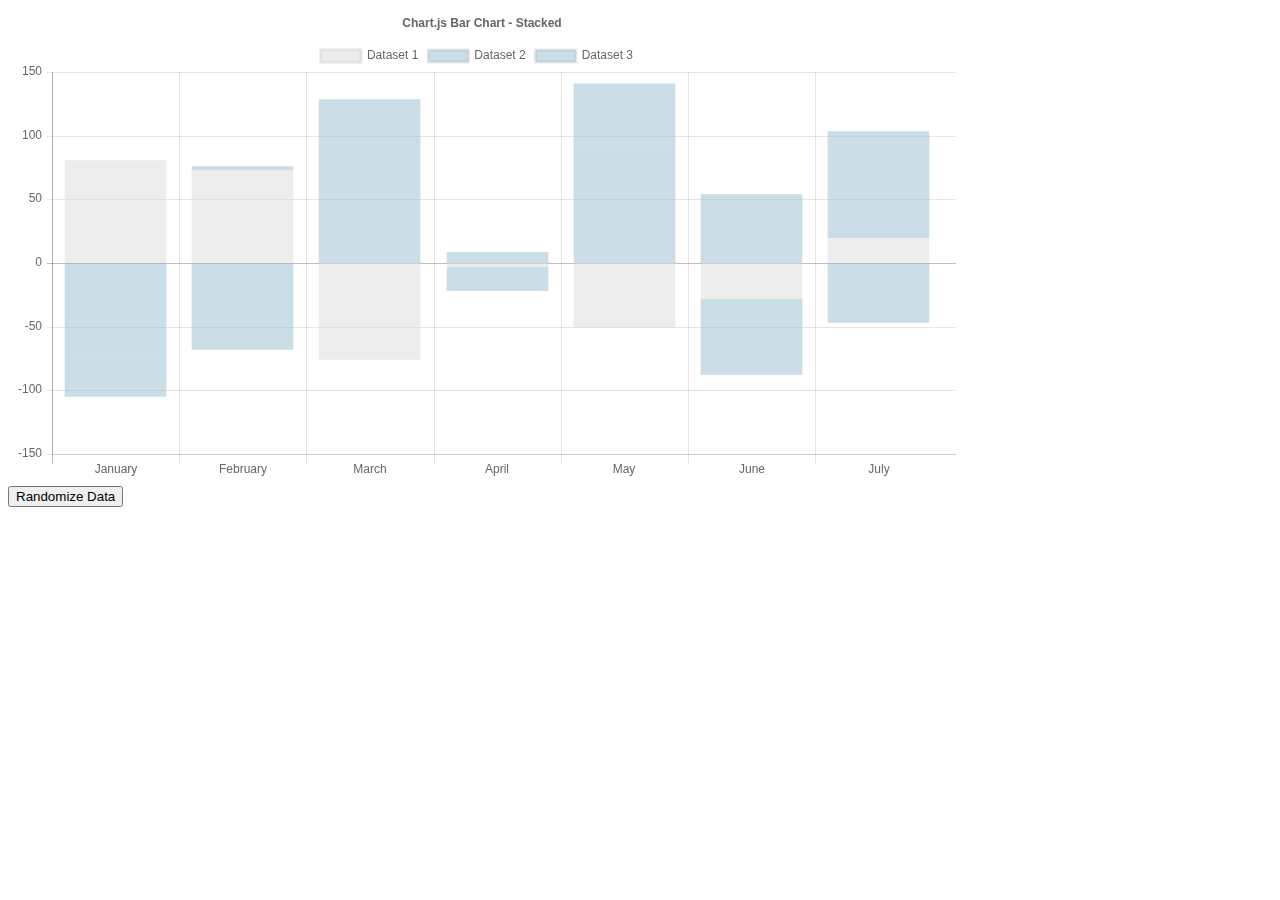
<file: module11/Chart.js-master/samples/bar-stacked.html>
<!doctype html>
<html>

<head>
    <title>Stacked Bar Chart</title>
    <script src="http://cdnjs.cloudflare.com/ajax/libs/jquery/2.1.3/jquery.min.js"></script>
    <script src="../dist/Chart.bundle.js"></script>
    <style>
    canvas {
        -moz-user-select: none;
        -webkit-user-select: none;
        -ms-user-select: none;
    }
    </style>
</head>

<body>
    <div style="width: 75%">
        <canvas id="canvas"></canvas>
    </div>
    <button id="randomizeData">Randomize Data</button>
    <script>
        var randomScalingFactor = function() {
            return (Math.random() > 0.5 ? 1.0 : -1.0) * Math.round(Math.random() * 100);
        };
        var randomColorFactor = function() {
            return Math.round(Math.random() * 255);
        };

        var barChartData = {
            labels: ["January", "February", "March", "April", "May", "June", "July"],
            datasets: [{
                label: 'Dataset 1',
                backgroundColor: "rgba(220,220,220,0.5)",
                data: [randomScalingFactor(), randomScalingFactor(), randomScalingFactor(), randomScalingFactor(), randomScalingFactor(), randomScalingFactor(), randomScalingFactor()]
            }, {
                label: 'Dataset 2',
                backgroundColor: "rgba(151,187,205,0.5)",
                data: [randomScalingFactor(), randomScalingFactor(), randomScalingFactor(), randomScalingFactor(), randomScalingFactor(), randomScalingFactor(), randomScalingFactor()]
            }, {
                label: 'Dataset 3',
                backgroundColor: "rgba(151,187,205,0.5)",
                data: [randomScalingFactor(), randomScalingFactor(), randomScalingFactor(), randomScalingFactor(), randomScalingFactor(), randomScalingFactor(), randomScalingFactor()]
            }]

        };
        window.onload = function() {
            var ctx = document.getElementById("canvas").getContext("2d");
            window.myBar = new Chart(ctx, {
                type: 'bar',
                data: barChartData,
                options: {
                    title:{
                        display:true,
                        text:"Chart.js Bar Chart - Stacked"
                    },
                    tooltips: {
                        mode: 'label'
                    },
                    responsive: true,
                    scales: {
                        xAxes: [{
                            stacked: true,
                        }],
                        yAxes: [{
                            stacked: true
                        }]
                    }
                }
            });
        };

        $('#randomizeData').click(function() {
            $.each(barChartData.datasets, function(i, dataset) {
                dataset.backgroundColor = 'rgba(' + randomColorFactor() + ',' + randomColorFactor() + ',' + randomColorFactor() + ',.7)';
                dataset.data = [randomScalingFactor(), randomScalingFactor(), randomScalingFactor(), randomScalingFactor(), randomScalingFactor(), randomScalingFactor(), randomScalingFactor()];

            });
            window.myBar.update();
        });
    </script>
</body>

</html>
</file>
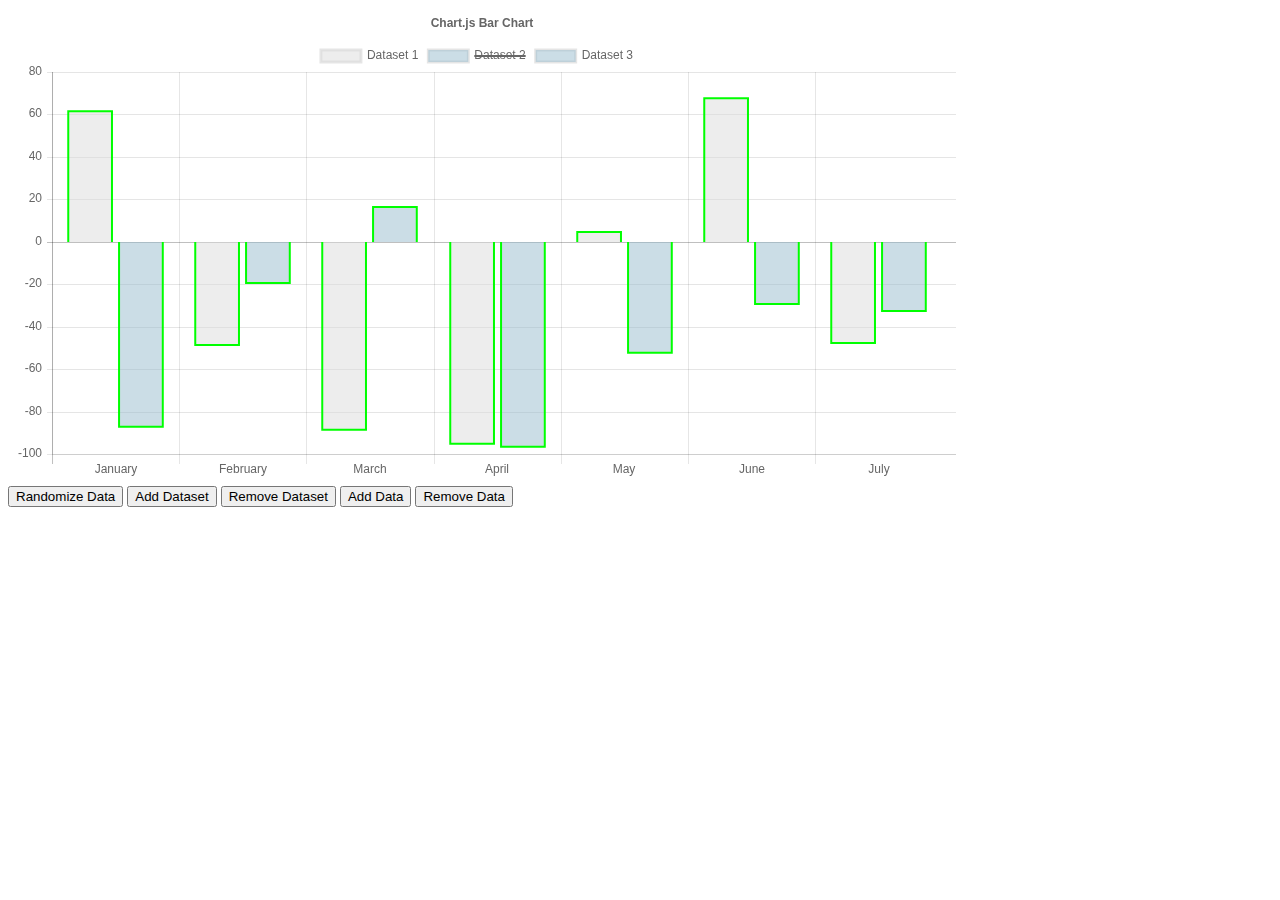
<file: module11/Chart.js-master/samples/bar.html>
<!doctype html>
<html>

<head>
    <title>Bar Chart</title>
    <script src="http://cdnjs.cloudflare.com/ajax/libs/jquery/2.1.3/jquery.min.js"></script>
    <script src="../dist/Chart.bundle.js"></script>
    <style>
    canvas {
        -moz-user-select: none;
        -webkit-user-select: none;
        -ms-user-select: none;
    }
    </style>
</head>

<body>
    <div id="container" style="width: 75%;">
        <canvas id="canvas"></canvas>
    </div>
    <button id="randomizeData">Randomize Data</button>
    <button id="addDataset">Add Dataset</button>
    <button id="removeDataset">Remove Dataset</button>
    <button id="addData">Add Data</button>
    <button id="removeData">Remove Data</button>
    <script>
        var MONTHS = ["January", "February", "March", "April", "May", "June", "July", "August", "September", "October", "November", "December"];

        var randomScalingFactor = function() {
            return (Math.random() > 0.5 ? 1.0 : -1.0) * Math.round(Math.random() * 100);
        };
        var randomColorFactor = function() {
            return Math.round(Math.random() * 255);
        };
        var randomColor = function() {
            return 'rgba(' + randomColorFactor() + ',' + randomColorFactor() + ',' + randomColorFactor() + ',.7)';
        };

        var barChartData = {
            labels: ["January", "February", "March", "April", "May", "June", "July"],
            datasets: [{
                label: 'Dataset 1',
                backgroundColor: "rgba(220,220,220,0.5)",
                data: [randomScalingFactor(), randomScalingFactor(), randomScalingFactor(), randomScalingFactor(), randomScalingFactor(), randomScalingFactor(), randomScalingFactor()]
            }, {
                hidden: true,
                label: 'Dataset 2',
                backgroundColor: "rgba(151,187,205,0.5)",
                data: [randomScalingFactor(), randomScalingFactor(), randomScalingFactor(), randomScalingFactor(), randomScalingFactor(), randomScalingFactor(), randomScalingFactor()]
            }, {
                label: 'Dataset 3',
                backgroundColor: "rgba(151,187,205,0.5)",
                data: [randomScalingFactor(), randomScalingFactor(), randomScalingFactor(), randomScalingFactor(), randomScalingFactor(), randomScalingFactor(), randomScalingFactor()]
            }]

        };

        window.onload = function() {
            var ctx = document.getElementById("canvas").getContext("2d");
            window.myBar = new Chart(ctx, {
                type: 'bar',
                data: barChartData,
                options: {
                    // Elements options apply to all of the options unless overridden in a dataset
                    // In this case, we are setting the border of each bar to be 2px wide and green
                    elements: {
                        rectangle: {
                            borderWidth: 2,
                            borderColor: 'rgb(0, 255, 0)',
                            borderSkipped: 'bottom'
                        }
                    },
                    responsive: true,
                    legend: {
                        position: 'top',
                    },
                    title: {
                        display: true,
                        text: 'Chart.js Bar Chart'
                    }
                }
            });

        };

        $('#randomizeData').click(function() {
            var zero = Math.random() < 0.2 ? true : false;
            $.each(barChartData.datasets, function(i, dataset) {
                dataset.backgroundColor = randomColor();
                dataset.data = dataset.data.map(function() {
                    return zero ? 0.0 : randomScalingFactor();
                });

            });
            window.myBar.update();
        });

        $('#addDataset').click(function() {
            var newDataset = {
                label: 'Dataset ' + barChartData.datasets.length,
                backgroundColor: randomColor(),
                data: []
            };

            for (var index = 0; index < barChartData.labels.length; ++index) {
                newDataset.data.push(randomScalingFactor());
            }

            barChartData.datasets.push(newDataset);
            window.myBar.update();
        });

        $('#addData').click(function() {
            if (barChartData.datasets.length > 0) {
                var month = MONTHS[barChartData.labels.length % MONTHS.length];
                barChartData.labels.push(month);

                for (var index = 0; index < barChartData.datasets.length; ++index) {
                    //window.myBar.addData(randomScalingFactor(), index);
                    barChartData.datasets[index].data.push(randomScalingFactor());
                }

                window.myBar.update();
            }
        });

        $('#removeDataset').click(function() {
            barChartData.datasets.splice(0, 1);
            window.myBar.update();
        });

        $('#removeData').click(function() {
            barChartData.labels.splice(-1, 1); // remove the label first

            barChartData.datasets.forEach(function(dataset, datasetIndex) {
                dataset.data.pop();
            });

            window.myBar.update();
        });
    </script>
</body>

</html>
</file>
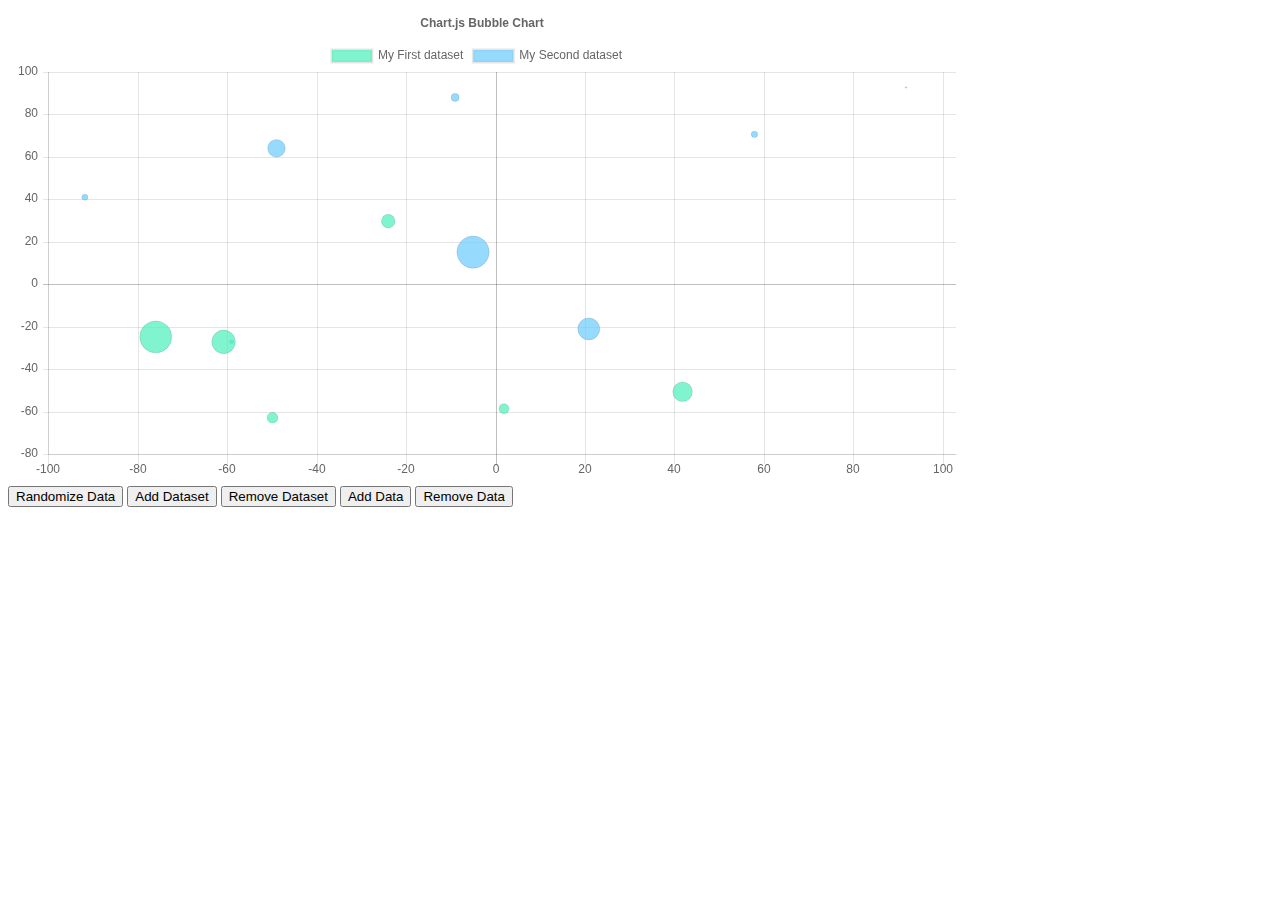
<file: module11/Chart.js-master/samples/bubble.html>
<!doctype html>
<html>

<head>
    <title>Bubble Chart</title>
    <script src="http://cdnjs.cloudflare.com/ajax/libs/jquery/2.1.3/jquery.min.js"></script>
    <script src="../dist/Chart.bundle.js"></script>
    <style type="text/css">
    canvas{
        -moz-user-select: none;
        -webkit-user-select: none;
        -ms-user-select: none;
    }
    </style>
</head>

<body>
    <div id="container" style="width: 75%;">
        <canvas id="canvas"></canvas>
    </div>
    <button id="randomizeData">Randomize Data</button>
    <button id="addDataset">Add Dataset</button>
    <button id="removeDataset">Remove Dataset</button>
    <button id="addData">Add Data</button>
    <button id="removeData">Remove Data</button>
    <script>
        var DEFAULT_DATASET_SIZE = 7;

        var addedCount = 0;

        var randomScalingFactor = function() {
            return (Math.random() > 0.5 ? 1.0 : -1.0) * Math.round(Math.random() * 100);
        };
        var randomColorFactor = function() {
            return Math.round(Math.random() * 255);
        };
        var randomColor = function() {
            return 'rgba(' + randomColorFactor() + ',' + randomColorFactor() + ',' + randomColorFactor() + ',.7)';
        };

        var bubbleChartData = {
            animation: {
                duration: 10000
            },
            datasets: [{
                label: "My First dataset",
                backgroundColor: randomColor(),
                data: [{
                    x: randomScalingFactor(),
                    y: randomScalingFactor(),
                    r: Math.abs(randomScalingFactor()) / 5,
                }, {
                    x: randomScalingFactor(),
                    y: randomScalingFactor(),
                    r: Math.abs(randomScalingFactor()) / 5,
                }, {
                    x: randomScalingFactor(),
                    y: randomScalingFactor(),
                    r: Math.abs(randomScalingFactor()) / 5,
                }, {
                    x: randomScalingFactor(),
                    y: randomScalingFactor(),
                    r: Math.abs(randomScalingFactor()) / 5,
                }, {
                    x: randomScalingFactor(),
                    y: randomScalingFactor(),
                    r: Math.abs(randomScalingFactor()) / 5,
                }, {
                    x: randomScalingFactor(),
                    y: randomScalingFactor(),
                    r: Math.abs(randomScalingFactor()) / 5,
                }, {
                    x: randomScalingFactor(),
                    y: randomScalingFactor(),
                    r: Math.abs(randomScalingFactor()) / 5,
                }]
            }, {
                label: "My Second dataset",
                backgroundColor: randomColor(),
                data: [{
                    x: randomScalingFactor(),
                    y: randomScalingFactor(),
                    r: Math.abs(randomScalingFactor()) / 5,
                }, {
                    x: randomScalingFactor(),
                    y: randomScalingFactor(),
                    r: Math.abs(randomScalingFactor()) / 5,
                }, {
                    x: randomScalingFactor(),
                    y: randomScalingFactor(),
                    r: Math.abs(randomScalingFactor()) / 5,
                }, {
                    x: randomScalingFactor(),
                    y: randomScalingFactor(),
                    r: Math.abs(randomScalingFactor()) / 5,
                }, {
                    x: randomScalingFactor(),
                    y: randomScalingFactor(),
                    r: Math.abs(randomScalingFactor()) / 5,
                }, {
                    x: randomScalingFactor(),
                    y: randomScalingFactor(),
                    r: Math.abs(randomScalingFactor()) / 5,
                }, {
                    x: randomScalingFactor(),
                    y: randomScalingFactor(),
                    r: Math.abs(randomScalingFactor()) / 5,
                }]
            }]
        };

        window.onload = function() {
            var ctx = document.getElementById("canvas").getContext("2d");
            window.myChart = new Chart(ctx, {
                type: 'bubble',
                data: bubbleChartData,
                options: {
                    responsive: true,
                    title:{
                        display:true,
                        text:'Chart.js Bubble Chart'
                    },
                }
            });
        };

        $('#randomizeData').click(function() {
            var zero = Math.random() < 0.2 ? true : false;
            $.each(bubbleChartData.datasets, function(i, dataset) {
                dataset.backgroundColor = randomColor();
                dataset.data = dataset.data.map(function() {
                    return {
                        x: randomScalingFactor(),
                        y: randomScalingFactor(),
                        r: Math.abs(randomScalingFactor()) / 5,
                    };
                });
            });
            window.myChart.update();
        });

        $('#addDataset').click(function() {
            ++addedCount;
            var newDataset = {
                label: "My added dataset " + addedCount,
                backgroundColor: randomColor(),
                data: []
            };

            for (var index = 0; index < DEFAULT_DATASET_SIZE; ++index) {
                newDataset.data.push({
                    x: randomScalingFactor(),
                    y: randomScalingFactor(),
                    r: Math.abs(randomScalingFactor()) / 5,
                });
            }

            bubbleChartData.datasets.push(newDataset);
            window.myChart.update();
        });

        $('#addData').click(function() {
            if (bubbleChartData.datasets.length > 0) {
                for (var index = 0; index < bubbleChartData.datasets.length; ++index) {
                    bubbleChartData.datasets[index].data.push({
                        x: randomScalingFactor(),
                        y: randomScalingFactor(),
                        r: Math.abs(randomScalingFactor()) / 5,
                    });
                }

                window.myChart.update();
            }
        });

        $('#removeDataset').click(function() {
            bubbleChartData.datasets.splice(0, 1);
            window.myChart.update();
        });

        $('#removeData').click(function() {

            bubbleChartData.datasets.forEach(function(dataset, datasetIndex) {
                dataset.data.pop();
            });

            window.myChart.update();
        });
    </script>
</body>

</html>
</file>
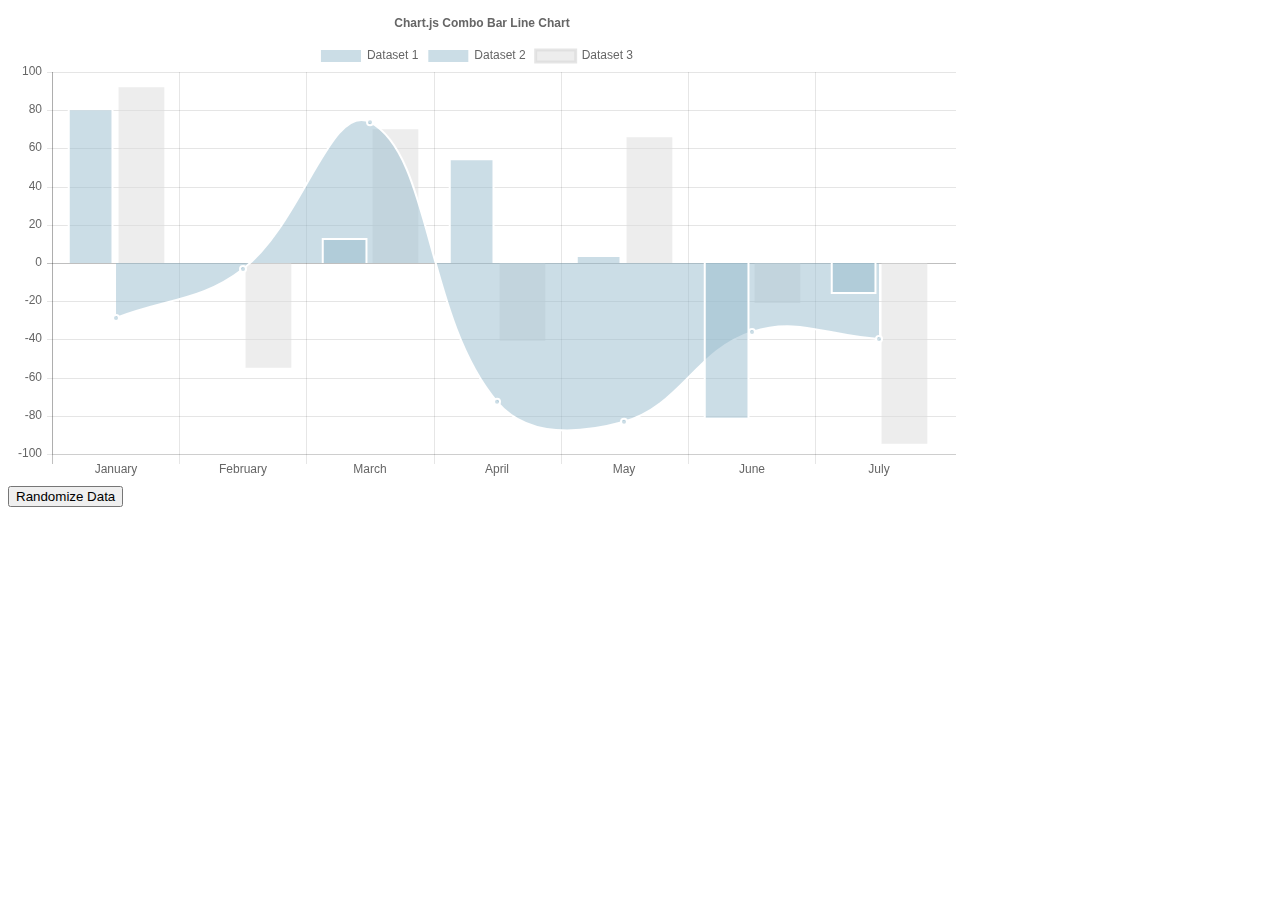
<file: module11/Chart.js-master/samples/combo-bar-line.html>
<!doctype html>
<html>

<head>
    <title>Combo Bar-Line Chart</title>
    <script src="http://cdnjs.cloudflare.com/ajax/libs/jquery/2.1.3/jquery.min.js"></script>
    <script src="../dist/Chart.bundle.js"></script>
    <style>
    canvas {
        -moz-user-select: none;
        -webkit-user-select: none;
        -ms-user-select: none;
    }
    </style>
</head>

<body>
    <div style="width: 75%">
        <canvas id="canvas"></canvas>
    </div>
    <button id="randomizeData">Randomize Data</button>
    <script>
        var randomScalingFactor = function() {
            return (Math.random() > 0.5 ? 1.0 : -1.0) * Math.round(Math.random() * 100);
        };
        var randomColorFactor = function() {
            return Math.round(Math.random() * 255);
        };

        var barChartData = {
            labels: ["January", "February", "March", "April", "May", "June", "July"],
            datasets: [{
                type: 'bar',
                label: 'Dataset 1',
                backgroundColor: "rgba(151,187,205,0.5)",
                data: [randomScalingFactor(), randomScalingFactor(), randomScalingFactor(), randomScalingFactor(), randomScalingFactor(), randomScalingFactor(), randomScalingFactor()],
                borderColor: 'white',
                borderWidth: 2
            }, {
                type: 'line',
                label: 'Dataset 2',
                backgroundColor: "rgba(151,187,205,0.5)",
                data: [randomScalingFactor(), randomScalingFactor(), randomScalingFactor(), randomScalingFactor(), randomScalingFactor(), randomScalingFactor(), randomScalingFactor()],
                borderColor: 'white',
                borderWidth: 2
            }, {
                type: 'bar',
                label: 'Dataset 3',
                backgroundColor: "rgba(220,220,220,0.5)",
                data: [randomScalingFactor(), randomScalingFactor(), randomScalingFactor(), randomScalingFactor(), randomScalingFactor(), randomScalingFactor(), randomScalingFactor()]
            }, ]

        };
        window.onload = function() {
            var ctx = document.getElementById("canvas").getContext("2d");
            window.myBar = new Chart(ctx, {
                type: 'bar',
                data: barChartData,
                options: {
                    responsive: true,
                    title: {
                        display: true,
                        text: 'Chart.js Combo Bar Line Chart'
                    }
                }
            });
        };

        $('#randomizeData').click(function() {
            $.each(barChartData.datasets, function(i, dataset) {
                dataset.backgroundColor = 'rgba(' + randomColorFactor() + ',' + randomColorFactor() + ',' + randomColorFactor() + ',.7)';
                dataset.data = [randomScalingFactor(), randomScalingFactor(), randomScalingFactor(), randomScalingFactor(), randomScalingFactor(), randomScalingFactor(), randomScalingFactor()];

            });
            window.myBar.update();
        });
    </script>
</body>

</html>
</file>
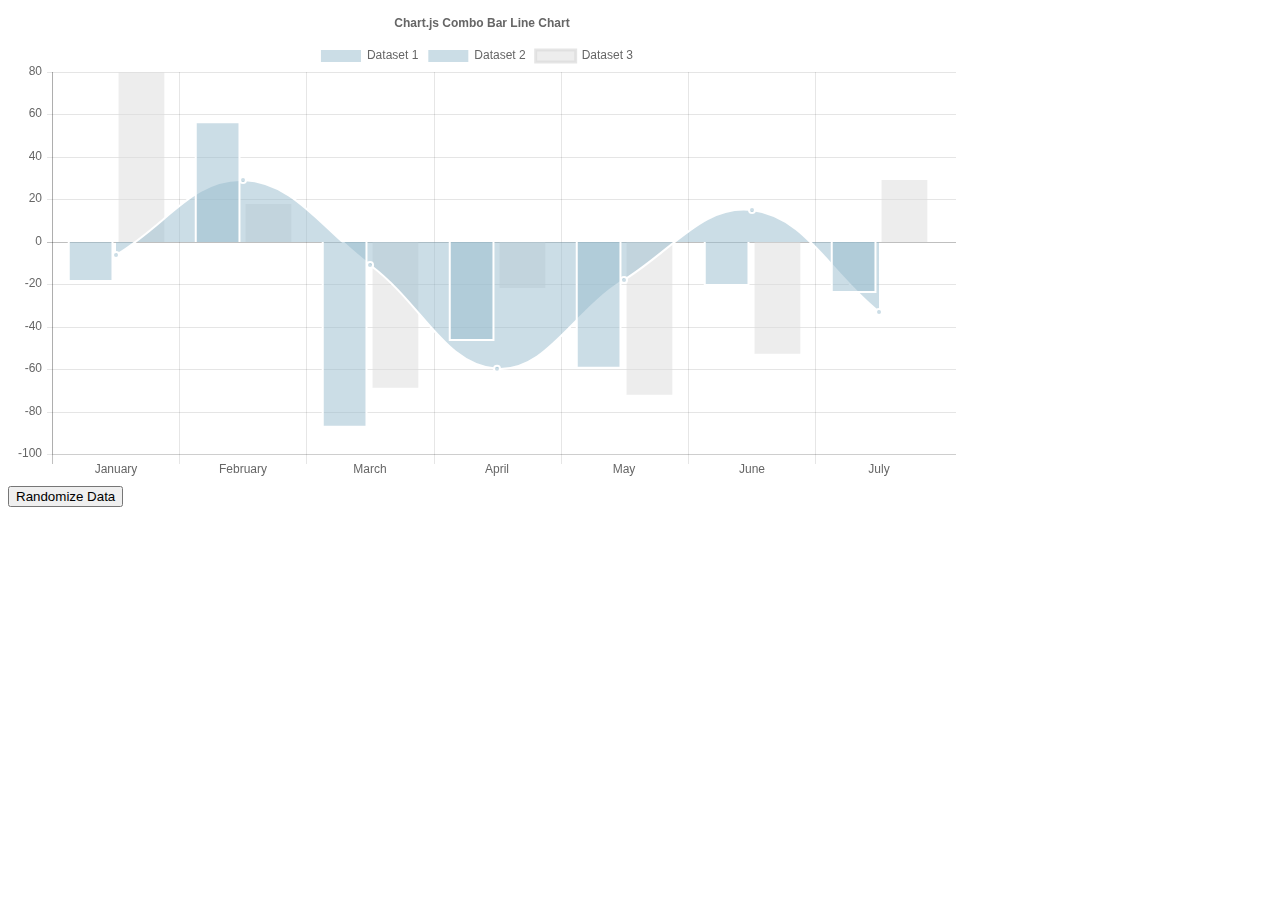
<file: module11/Chart.js-master/samples/data_label_combo-bar-line.html>
<!doctype html>
<html>

<head>
    <title>Combo Bar-Line Chart</title>
    <script src="http://cdnjs.cloudflare.com/ajax/libs/jquery/2.1.3/jquery.min.js"></script>
    <script src="../dist/Chart.bundle.js"></script>
    <style>
    canvas {
        -moz-user-select: none;
        -webkit-user-select: none;
        -ms-user-select: none;
    }
    </style>
</head>

<body>
    <div style="width: 75%">
        <canvas id="canvas"></canvas>
    </div>
    <button id="randomizeData">Randomize Data</button>
    <script>
        var randomScalingFactor = function() {
            return (Math.random() > 0.5 ? 1.0 : -1.0) * Math.round(Math.random() * 100);
        };
        var randomColorFactor = function() {
            return Math.round(Math.random() * 255);
        };

        var barChartData = {
            labels: ["January", "February", "March", "April", "May", "June", "July"],
            datasets: [{
                type: 'bar',
                label: 'Dataset 1',
                backgroundColor: "rgba(151,187,205,0.5)",
                data: [randomScalingFactor(), randomScalingFactor(), randomScalingFactor(), randomScalingFactor(), randomScalingFactor(), randomScalingFactor(), randomScalingFactor()],
                borderColor: 'white',
                borderWidth: 2
            }, {
                type: 'line',
                label: 'Dataset 2',
                backgroundColor: "rgba(151,187,205,0.5)",
                data: [randomScalingFactor(), randomScalingFactor(), randomScalingFactor(), randomScalingFactor(), randomScalingFactor(), randomScalingFactor(), randomScalingFactor()],
                borderColor: 'white',
                borderWidth: 2
            }, {
                type: 'bar',
                label: 'Dataset 3',
                backgroundColor: "rgba(220,220,220,0.5)",
                data: [randomScalingFactor(), randomScalingFactor(), randomScalingFactor(), randomScalingFactor(), randomScalingFactor(), randomScalingFactor(), randomScalingFactor()]
            }, ]

        };
        window.onload = function() {
            var ctx = document.getElementById("canvas").getContext("2d");
            window.myBar = new Chart(ctx, {
                type: 'bar',
                data: barChartData,
                options: {
                    responsive: true,
                    title: {
                        display: true,
                        text: 'Chart.js Combo Bar Line Chart'
                    },
                    animation: {
                        onComplete: function () {
                            var ctx = this.chart.ctx;
                            ctx.textAlign = "center";

                            Chart.helpers.each(this.data.datasets.forEach(function (dataset) {
                                Chart.helpers.each(dataset.metaData.forEach(function (bar, index) {
                                    ctx.fillText(dataset.data[index], bar._model.x, bar._model.y - 10);
                                    }),this)
                                    }),this);
                        }
                    }
                }
            });
        };

        $('#randomizeData').click(function() {
            $.each(barChartData.datasets, function(i, dataset) {
                dataset.backgroundColor = 'rgba(' + randomColorFactor() + ',' + randomColorFactor() + ',' + randomColorFactor() + ',.7)';
                dataset.data = [randomScalingFactor(), randomScalingFactor(), randomScalingFactor(), randomScalingFactor(), randomScalingFactor(), randomScalingFactor(), randomScalingFactor()];

            });
            window.myBar.update();
        });
    </script>
</body>

</html>
</file>
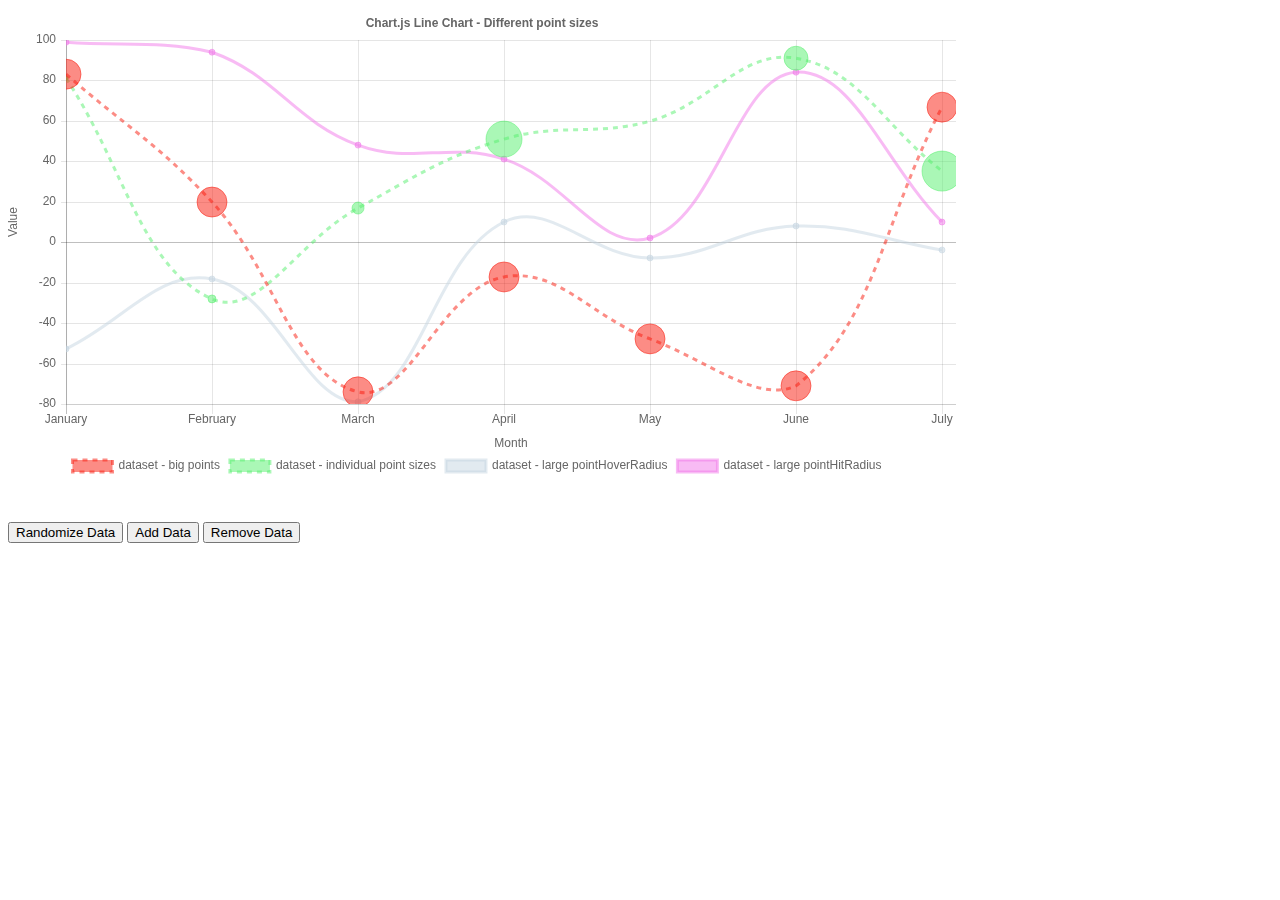
<file: module11/Chart.js-master/samples/different-point-sizes.html>
<!doctype html>
<html>

<head>
    <title>Line Chart</title>
    <script src="../dist/Chart.bundle.js"></script>
    <script src="http://cdnjs.cloudflare.com/ajax/libs/jquery/2.1.3/jquery.min.js"></script>
    <style>
        canvas {
            -moz-user-select: none;
            -webkit-user-select: none;
            -ms-user-select: none;
        }
    </style>
</head>

<body>
    <div style="width:75%;">
        <canvas id="canvas"></canvas>
    </div>
    <br>
    <br>
    <button id="randomizeData">Randomize Data</button>
    <button id="addData">Add Data</button>
    <button id="removeData">Remove Data</button>
    <script>
        var MONTHS = ["January", "February", "March", "April", "May", "June", "July", "August", "September", "October", "November", "December"];
        var randomScalingFactor = function() {
            return Math.round(Math.random() * 100 * (Math.random() > 0.5 ? -1 : 1));
        };
        var randomColorFactor = function() {
            return Math.round(Math.random() * 255);
        };
        var randomColor = function(opacity) {
            return 'rgba(' + randomColorFactor() + ',' + randomColorFactor() + ',' + randomColorFactor() + ',' + (opacity || '.3') + ')';
        };

        var config = {
            type: 'line',
            data: {
                labels: ["January", "February", "March", "April", "May", "June", "July"],
                datasets: [{
                    label: "dataset - big points",
                    data: [randomScalingFactor(), randomScalingFactor(), randomScalingFactor(), randomScalingFactor(), randomScalingFactor(), randomScalingFactor(), randomScalingFactor()],
                    fill: false,
                    borderDash: [5, 5],
                    pointRadius: 15,
                    pointHoverRadius: 10,
                }, {
                    label: "dataset - individual point sizes",
                    data: [randomScalingFactor(), randomScalingFactor(), randomScalingFactor(), randomScalingFactor(), randomScalingFactor(), randomScalingFactor(), randomScalingFactor()],
                    fill: false,
                    borderDash: [5, 5],
                    pointRadius: [2, 4, 6, 18, 0, 12, 20],
                }, {
                    label: "dataset - large pointHoverRadius",
                    data: [randomScalingFactor(), randomScalingFactor(), randomScalingFactor(), randomScalingFactor(), randomScalingFactor(), randomScalingFactor(), randomScalingFactor()],
                    fill: false,
                    pointHoverRadius: 30,
                }, {
                    label: "dataset - large pointHitRadius",
                    data: [randomScalingFactor(), randomScalingFactor(), randomScalingFactor(), randomScalingFactor(), randomScalingFactor(), randomScalingFactor(), randomScalingFactor()],
                    fill: false,
                    pointHitRadius: 20,
                }]
            },
            options: {
                responsive: true,
                legend: {
                    position: 'bottom',
                },
                hover: {
                    mode: 'label'
                },
                scales: {
                    xAxes: [{
                        display: true,
                        scaleLabel: {
                            display: true,
                            labelString: 'Month'
                        }
                    }],
                    yAxes: [{
                        display: true,
                        scaleLabel: {
                            display: true,
                            labelString: 'Value'
                        }
                    }]
                },
                title: {
                    display: true,
                    text: 'Chart.js Line Chart - Different point sizes'
                }
            }
        };

        $.each(config.data.datasets, function(i, dataset) {
            var background = randomColor(0.5);
            dataset.borderColor = background;
            dataset.backgroundColor = background;
            dataset.pointBorderColor = background;
            dataset.pointBackgroundColor = background;
            dataset.pointBorderWidth = 1;
        });

        window.onload = function() {
            var ctx = document.getElementById("canvas").getContext("2d");
            window.myLine = new Chart(ctx, config);
        };

        $('#randomizeData').click(function() {
            $.each(config.data.datasets, function(i, dataset) {
                dataset.data = dataset.data.map(function() {
                    return randomScalingFactor();
                });

            });

            window.myLine.update();
        });

        $('#addData').click(function() {
            if (config.data.datasets.length > 0) {
                var month = MONTHS[config.data.labels.length % MONTHS.length];
                config.data.labels.push(month);

                $.each(config.data.datasets, function(i, dataset) {
                    dataset.data.push(randomScalingFactor());
                    if (Array.isArray(dataset.pointRadius)) {
                      dataset.pointRadius.push(Math.random() * 30);
                    }
                });

                window.myLine.update();
            }
        });

        $('#removeData').click(function() {
            config.data.labels.splice(-1, 1); // remove the label first

            config.data.datasets.forEach(function(dataset, datasetIndex) {
                dataset.data.pop();
                if (Array.isArray(dataset.pointRadius)) {
                  dataset.pointRadius.pop();
                }
            });

            window.myLine.update();
        });
    </script>
</body>

</html>
</file>
<file: module04/css/style.css>
/* COULEURS 
fond bleu header + News : #25B3B4;
bleu fond Today's Special Recipes + texte News : #B6DFDD
bleu fond boutons Read More + bordures header & News : #1B9CA2
gris texte : #424953;
Texte header : #FFFFFF;
Dates et "News" : #8CD3C3;
*/

/* POLICES

Open Sans
Slabo 27 px (nav et titres)

*/

/* PROPRIETES GENERALES */

*{
	box-sizing: border-box;
}

html{
	background-image: url("../img/fond.png");
}

body{
	margin: 0 auto;
}

h1, h2, h3, h4, h5, nav{
	font-family: 'Slabo 27px', serif;
}

/* HEADER */ 

header{
	background-color: #25B3B4;
	margin-top: 5%;	
	border-top: 4px solid #1B9CA2;
	border-bottom: 4px solid #1B9CA2;
}

#logo-header img{
	display: block;
	margin: 0 auto;
}

nav{
	text-align: center;
}

.nav-header{
	display: inline-block;
	text-decoration: none;
	color: #FFFFFF;
	font-size: 1.1em;
	margin: 1em 0.5em;
}

/* MAIN */ 

/* GENERALITES */ 

main{
	width: 60%;
	margin: auto;
}

h1, h3, h4, p{
	color: #424953;
}

h1{
	font-size: 2.2em;
}

h2{
	color: #1B9CA2;
	font-size: 3.5em;
	text-align: center;
	margin: 5% 0;
}

h3{
	font-size: 1.8em;
	text-align: center;
	margin-bottom: 4%;
}

h4{
	font-size: 1.6em;
	text-align: center;
	margin-bottom: 2%;
}

p{
	font-family: "Open Sans", sans-serif;
	font-size: 0.9em;
	line-height: 1.8em;
	margin: 1.5em auto;
}

#today-section, #news-section{
	display: inline-block;
	vertical-align: top;
}

/* SECTION WELCOME */ 

#welcome-section{
	width: 65%;
	text-align: center;
	margin: 3% auto 5%;
}

/* SECTION TODAY */ 

#today-section{
	width: 68%;
	background-color: #B6DFDD;
	margin-right: 2%;
}

.today-article{
	display: inline-block;
	vertical-align: top;
	width: 49%;
	padding: 0 5%;
}

.fa-tint{
	font-size: 0.9em;
	color: #25B3B4;
	padding: 0 4px;
}

.today-article-image{
	border-radius: 50px;
	float: left;
	margin-right: 5%;
}

.read{
	font-family: "Open Sans", sans-serif;
	font-size: 0.9em;
	text-decoration: none;
	color: #FFFFFF;
	background-color: #1B9CA2;
	padding: 0.75em 0.5em;
	float: right;
	margin-bottom: 15%;
}

.fa-plus-circle{
	font-size: 1em;
	padding: 0.5em;
}

/* SECTION NEWS */ 

#news-section{
	width: 29%;
	background-color: #25B3B4;
	border: 4px solid #1B9CA2;
	padding: 3% 2%;
}

#news-section img{
	float: right;
	margin: -26% -26% 0 0;
}

#news-section p{
	color: #FFFFFF;
	font-size: 0.8em;
}

h5, .link-news-date{
	font-size:1.1em;
	color: #FFFFFF;
	margin-bottom: 1em;
}

.link-news-date{
	text-decoration: none;
	color: #8CD3C3;
}

.fa-comment, span{
	color: #FFFFFF;
}

/* FOOTER */ 

footer{
	font-family: "Open Sans", sans-serif;
	font-size: 1em;
	margin-top: 2%;
	text-align: center;
}
</file>
<file: module05-06/css/style.css>
/*  VISUALISATION DES BLOCS  */

	/*div, header, section, article, aside, nav {
		border: 1px dashed rgba(0,0,0,0.15);
		background-color: rgba(0,0,0,0.05);
	}*/

	/*.clear {
		border: 1px dashed red;
	}*/

/*GLOBAL */
* {
	box-sizing: border-box;
	outline: none;
}

body {
	font-family: "Open Sans", Arial;
	margin: 0;
	color: #34495E;
	line-height: 1.8;
}

a {
	color: #49C3B4;
	text-decoration: none;
	transition: all 0.2s ease 0s;
}

a:hover {
	transition: all 0.2s ease 0s;
}

h1, h2, h3 {
	font-family: "Courgette";
	font-weight: normal;
	text-align: center;
}

.container {
	max-width: 1500px;
	margin: 0 auto;
	padding: 25px;
	background-color: white;
}

/* HEADER */
header nav {
	text-align: center;
}

header a {
	font-family: "Courgette";
	font-size: 1.6em;
	display: inline-block;
	vertical-align: top;
	padding: 25px;
	margin: 0 15px;
	color: #49C3B4;
}

header a:first-child {
	padding: 0;
}

header nav a .fa {
	display: block;
}
#presentation {
	background-image: url(../img/fond.jpg);
	background-size: cover;
	background-position: center top;
	padding: 20% 0;
}

#title {
	background-color: rgba(73, 195, 180,0.75);
	color: white;
	padding: 25px;
}

#title h1 {
	font-size: 3em;
	margin-bottom: 0;
}

#title h2 {
	margin-top: 0;
	font-size: 2em;
}

/* MAIN */
.promo {
	background-color: #75D1C6;
	padding: 25px;
	margin: 0;
	text-align: center;
	color: white;
	font-size: 2em;
}

.description {
	background-color: #B7B12E;
	color: white;
	font-size: 1.1em;
	line-height: 2;
}

.bulle {
	display: inline-block;
	width: 30%;
	margin: 1%;
	padding: 2%;
	text-align: center;
}

.bulle img {
	width: 200px;
}

iframe {
	width: 100%;
}

/* SECTION VOYAGE */
#voyage table {
	width: 100%;
	border-collapse: collapse;
	margin: 0 0 25px;
	font-weight: bold;
}

#voyage table thead {
	font-family: "Courgette";
	font-weight: normal;
	font-size: 1.6em;
	background-color: #49c3b4;
	color: white;
	padding: 10px;
}

#voyage table tr:nth-child(even) {
	background-color: #f2f2f2;
}

#voyage table tr:nth-child(odd) {
	background-color: #FAFAFA;
}

#voyage table tr:first-child {
	background-color: inherit;
}

#voyage table tr td {
	padding: 10px;
	border: 1px solid #ccc;
	text-align: center;
}

#voyage table tr td:first-child {
	text-align: left;
}

/* SECTION INFO */
#info form {
	text-align: center;
}

#info form input[type=text] {
	width: 45%;
	margin: 2.5%;
	float: left;
	color: #49C3B4;
	border: 0;
	border-bottom: 1px solid #49C3B4;
	background-color: white;
	padding: 10px;
}

#info form #mail {
	width: 95%;
}

#info form input[type=checkbox], #info form input[type=radio] {
	margin: 25px;
}

#info form select {
	border: 1px solid #49C3B4;
	background-color: white;
	color: #49C3B4;
	width: 100%;
	padding: 10px;
	margin: 2.5%;
	width: 95%;
}

button {
	background-color: #49c3b4;
	color: white;
	padding: 10px 25px;
	border: 0;
}

/* FOOTER */
footer {
	background-color: #49c3b4;
	margin: 0;
	padding: 50px;
}

footer p {
	color: rgba(255, 255, 255, 0.8);
	text-align: center;
}
</file>
<file: module08/css/style.css>
/* Couleurs : 

#31A894 : Bleu bandeau nav, h2
#B7DCB1 : vert fond aside
#68696D : gris texte
#F2F1F4 : fond de page;

Polices : 

texte : font-family: "Open Sans", sans-serif; 
titres et nav : Pt sans narrow;


*/


/* PROPRIETES GENERALES */

*{
	box-sizing: border-box;
}

body{
	background-color: #F1F2F4;
	width: 90%;
	margin: 0 auto;
	font-size: 1em;
}


ul, h2{
	background-color: #31A894;
	padding: 1%;
}

ul{
	margin:0;
}

.nav-header, h2{
	color : #FFFFFF;
	font-family: 'PT Sans Narrow', sans-serif;
	margin : none;
}

/* Header */

header{
	text-align: center;
	margin-bottom: 0;
}


.nav-header{
	display: inline-block;
	text-decoration: none;
	font-size: 1.3rem;
	padding : 0 3%;
}


/* Main */

main{
	font-size: 0; /* Pour enlever le white-space lié au inline block*/
}

section, aside{
	display: inline-block;
	vertical-align: top;
	font-size: 1rem;
	padding: 4%;
}

section{
	width : 70%;
}

aside{
	width : 30%;
	background-color: #B7DCB1;
}



#article-castle-image{
	max-width: 100%
}

h2{
	text-transform: uppercase;
	font-weight: normal;
	font-size: 1.7rem;
}

p{
	line-height: 2rem;
	color: #68696D;
}

/* Media Queries */

/* Attention l'ordre des media queries peut avoir une incidence */

@media screen and (max-width: 992px) {
	body{
		width : 100%;
	}
	section, aside{
		width: 100%;
	}
}

@media screen and (max-width: 768px) {
	.nav-header{
		display: block;
	}
	aside{
		display: none;
	}
}
</file>
<file: module11/css/style.css>
/* Couleurs : 
#F74371 : rose titres;
#989898 : gris texte et logos;


Polices : 

font-family: 'Bree Serif', serif;


*/


/* PROPRIETES GENERALES */

*{
	box-sizing: border-box;
}


body{
	background-image: url(../img/fond.png);
	margin: 0 auto;
	font-size: 0;
}

.nav-header, main, footer{
	max-width: 1100px;
}

nav, main, footer{
	width: 80%;
	margin: 0 auto;
}

a{
	text-decoration : none;
}

/*Textes en gris */

h1 a, .nav-header, p, input, textarea{ 
	color : #989898;
}

/*Textes en rose */

h3, h4, h5{
	color : #F74371;
}

/*Polices */

h1 a, .nav-header, h2, h3, h4, h5, p, a, button{
	font-family: 'Bree Serif', serif;
	font-weight: normal;
}

/* Fonts Sizes */

.nav-header{
	font-size: 16px;
	font-size: 1rem;
}

h2, h3{
	font-size: 20px;
	font-size : 1.3rem;
}

h4, h5, .fa{
	font-size: 19px;
	font-size: 1.2rem;
}


p, button, a, form, .fa-plus-circle, .fa-minus{
	font-size: 12px;
	font-size: 0.8rem;
}

/* Tirets sur les titres */

h2:before, h2:after, h3:before, h3:after, h4:before, h4:after{
	content:" - ";
}

/* Header */

header{
	margin-top: 3%;
}

/* Nav Header */

/* Affichage du logo et du menu en ligne */

h1, #logo-header, ul, .nav-header{
	display: inline-block;
	vertical-align: middle;
}

nav{
	text-align: center;
}

h1{
	width: 40%;
}

h1 a{
	font-size: 28px;
	font-size: 1.8rem;
}

#logo-header{
	width : 15%;
	padding-right: 3%;
}

.nav-header{
	margin: 12px 16px;
	margin: 0.8rem 1rem;
}

.nav-header-icons{
	display : block;
	text-align: center;
	padding-bottom: 8px;
	padding-bottom: 0.5rem;
}


/* Header Banner */

#portfolio-description-header{
	background-image: url(../img/bg_header.jpg);
	background-size: cover;
	padding: 7% 15%;
}

.text-background-image, h2, button{
	color: #FFFFFF;
	text-align: center;
}

button{
	display: block;
	margin: 0 auto;
	background: -webkit-linear-gradient(#FF2577, #D0024A);
	background: linear-gradient(#FF2577, #D0024A);
	border: none;
	border-radius : 5px;
	padding: 8px 20px;
	margin-top: 5%;
}

/* Main */

/* Compétences - Chart.js */

#donutChart{
	width: 60%;
}

/* Réalisations */

h3{
	text-align: center;
	border-bottom : 1px solid #E4E5E6;
	padding-top: 40px;
	padding-top: 2.5rem;
	padding-bottom: 24px;
	padding-bottom: 1.5rem;
}


.realisations-article{
	display: inline-block;
	width: 33%;
	vertical-align: top;
	text-align: center;
	padding: 24px;
	padding: 1.5rem;
}

.article-logo{
	padding: 19px;
	padding: 1.2rem;
	color: #989898;
	border: 1px solid #989898;
	border-radius: 200px;
	background-color: rgba(239 ,240 ,240 , 0.8);
}


/* Exemples de Réalisations */

.realisations-examples-img, .realisations-examples-text{
	display: inline-block;
	vertical-align: top;
	width: 50%;
	padding: 16px;
	padding: 1rem;
}

h5{
	padding-left: 16px;
	padding-left:  1rem;
}

.read-more{
	padding-left: 32px;
	padding-left:  2rem;
	color: #F74371;
}


/* Footer - Form */

footer{
	padding-bottom: 48px;
	padding-bottom: 3rem;
}

input{
	display: inline-block;
	width: 49%;
}

#firstname-form{
	background-image: url(../img/bg_form_name.svg);
}

#email-form{
	background-image: url(../img/bg_form_mail.svg);
}

#firstname-form, #email-form{
	margin: 24px 0;
	margin : 1.5rem 0;
}

textarea{
	width: 98%;
	background-image: url(../img/bg_form_message.svg);
}

#firstname-form, #email-form, textarea{
	background-repeat: no-repeat;
    text-indent: 60px;
    background-size: auto 75%;
    background-position: 1%, 50%;
    padding: 12px;
    padding: 0.8rem;
    border: 1px solid #E4E5E6;
    border-radius: 32px;
    background-color: transparent;
}

input, textarea{
	font-size: 11px;
	font-size: 0.7rem;
}

/* Media Queries */

@media screen and (min-width: 993px){
	h1:hover{
		-webkit-transform: scale(1.3);
		    -ms-transform: scale(1.3);
		        transform: scale(1.3);
		-webkit-transition: all 0.3s linear;
		        transition: all 0.3s linear;
	}
	.nav-header:hover{
		-webkit-transform: translate(0px, 10px);
		    -ms-transform: translate(0px, 10px);
		        transform: translate(0px, 10px);
		color: #F74371;
		-webkit-transition: all 0.3s linear 0.3s;
		        transition: all 0.3s linear 0.3s;
	}
	.article-logo:hover{
     -webkit-animation: bounce 0.5s ease infinite alternate;
             animation: bounce 0.5s ease infinite alternate;
	}

	@-webkit-keyframes bounce{
    	from {-webkit-transform: translateY(0);transform: translateY(0);}
    	to   {-webkit-transform: translateY(-20px);transform: translateY(-20px);}
	}

	@keyframes bounce{
    	from {-webkit-transform: translateY(0);transform: translateY(0);}
    	to   {-webkit-transform: translateY(-20px);transform: translateY(-20px);}
	}
}

@media screen and (max-width: 992px){
	nav, main, footer{
		width: 95%;
	}
	.nav-header{
		font-size: 1.5rem;
	}
	h1{
		display: block;
		margin: 0 auto;
	}
	h1 a{
		font-size: 2.5rem;
	}
	.realisations-examples-img, .realisations-examples-text{
		display: block;
		width: 100%;
		margin: 0 auto;
	}
	.realisations-examples-img, .realisations-examples-text, h5, .read-more{
		padding-left: 0;
		padding-right: 0;
	}
	.read-more, .fa-plus-circle, p, button, a, form, .fa-minus{
		font-size: 1rem;
	}
	button{
		padding: 12px 30px;
	}
	.realisations-examples-article{
		padding-bottom: 2rem;
		border-bottom: 1px dashed rgba(247,67,113,0.3);
	}
	h3{
		border-bottom : 2px solid #E4E5E6;
	}
	input, textarea{
		display: block;
		width: 100%;
	}
}

@media screen and (max-width: 768px){
	nav, .nav-header{
		display: block;
		margin: 0 auto;
	}
	.nav-header{
		margin: 2rem;
	}
	ul{
		padding-left: 0;
	}
	.realisations-article{
		display: block;
		width: 100%;
		text-align: center;
		padding: 1.5rem;
	}
}
</file>
<file: module05-06/css/style-agenda.css>
/* COULEURS

Bleu Nav : #50C5B7
Bleu bandeau promo : #75D1C6
Vert Articles Main : B7B12E
Bleu Footer + th + placeholder: #49C3B4
Texte titres, td et formulaire : #364B60
tableau bordures : #CCCCCC
fond gris foncé F2F2F2
fond gris clair : FAFAFA;
*/

/* POLICES

Open Sans pour les textes
Courgette pour les titres et le nav
*/

/* PROPRIETES GENERALES */

*{
	box-sizing: border-box;
}

h2, h3, h4, nav, th{
	font-family: "Courgette", cursive;
	text-align: center;
	font-weight: normal;
	color: #364B60;
}

.classdate-table,.classhour-table,label, select{
	font-family: "Open Sans", sans-serif;
	color: #364B60;
	font-size: 0.9em;
}

h1, .nav-header{
	display: inline-block;
}

/* HEADER*/

h1 {
	margin: 0;
}

header ul{
	margin: 0 auto;
	padding: 0;
	text-align: center;
}

.fa{
	display: block;
}

.nav-header{
	text-decoration: none;
	color: #50C5B7;
	font-size: 1.1em;
	vertical-align: middle;
	text-align: center;
	margin: 0 0.7em;
}


/* MAIN */

main{
	width: 80%;
	margin: 0 auto;
	text-align: center;
}

/* TABLEAU */

table{
	min-width: 100%;
	margin-bottom: 2%;
}
th,td{
	border: 1px solid #CCCCCC;
	padding: 0.4em;
}

.grey-fond{
	background-color: #F2F2F2;
}

.classdate-table{
	min-width: 40%;
}
.classhour-table{
	min-width: 20%;
}

.classdate-table,.classhour-table{
	font-weight: bold;
}

th, .classdate-table{
	text-align: left;
}

th{
	background-color: #49C3B4;
	color: #FFFFFF;
	font-size: 1.2em;
}

 /* Réserver ce créneau */
 
.classselect-table > input[type="checkbox"]{
 	position: absolute;
  	left: 3%;
  	top: 25%;
  	opacity: 0;
}

.classselect-table > input[type="checkbox"] +label:after {
content: 'Réserver ce créneau';
  font-size: 1em;
  color: #49C3B4;
}

.classselect-table > input[type="checkbox"]:checked+label:after {
content: 'Vous avez sélectionné ce créneau';
  font-size: 1em;
  font-weight: bold;
  color: #49C3B4;
}
/* FORMULAIRE */

h3{
	margin-top: 3%;
}

.lightblue-form{
	font-size: 0.9em;
	color: #49C3B4;
}

#firstname-form, #name-form, #email-form{
	margin-top: 7%;
	border: none;
	border-bottom: 1px solid #49C3B4;
	padding: 1%;
}

#firstname-form, #name-form{
	width: 48%;
}

#firstname-form{
	margin-right: 1.5%;
}

#name-form{
	margin-left: 1.5%;
}

#email-form{
	width: 100%;
}

input[type="checkbox"], input[type="radio"]{
	margin: 0 2%;
}

h4{
	margin: 4% auto;
}

select{
	width:100%;
	margin-top: 2%;
	margin-bottom: 4%;
	padding: 0.5%;
	border: 1px solid #49C3B4;
	background-color: #FFFFFF;
}

button{
	background-color: #49C3B4;
	border: none;
	padding: 1% 2.5%;
	color: #FFFFFF;
}

 /* FOOTER */

footer{
	background-color: #42C3B4;
	padding: 2.5% 0;
	margin-top: 3%;
}

.legal-notice-footer{
	font-size: 0.7em;
	color: #FFFFFF;
	text-align: center;
}
</file>
